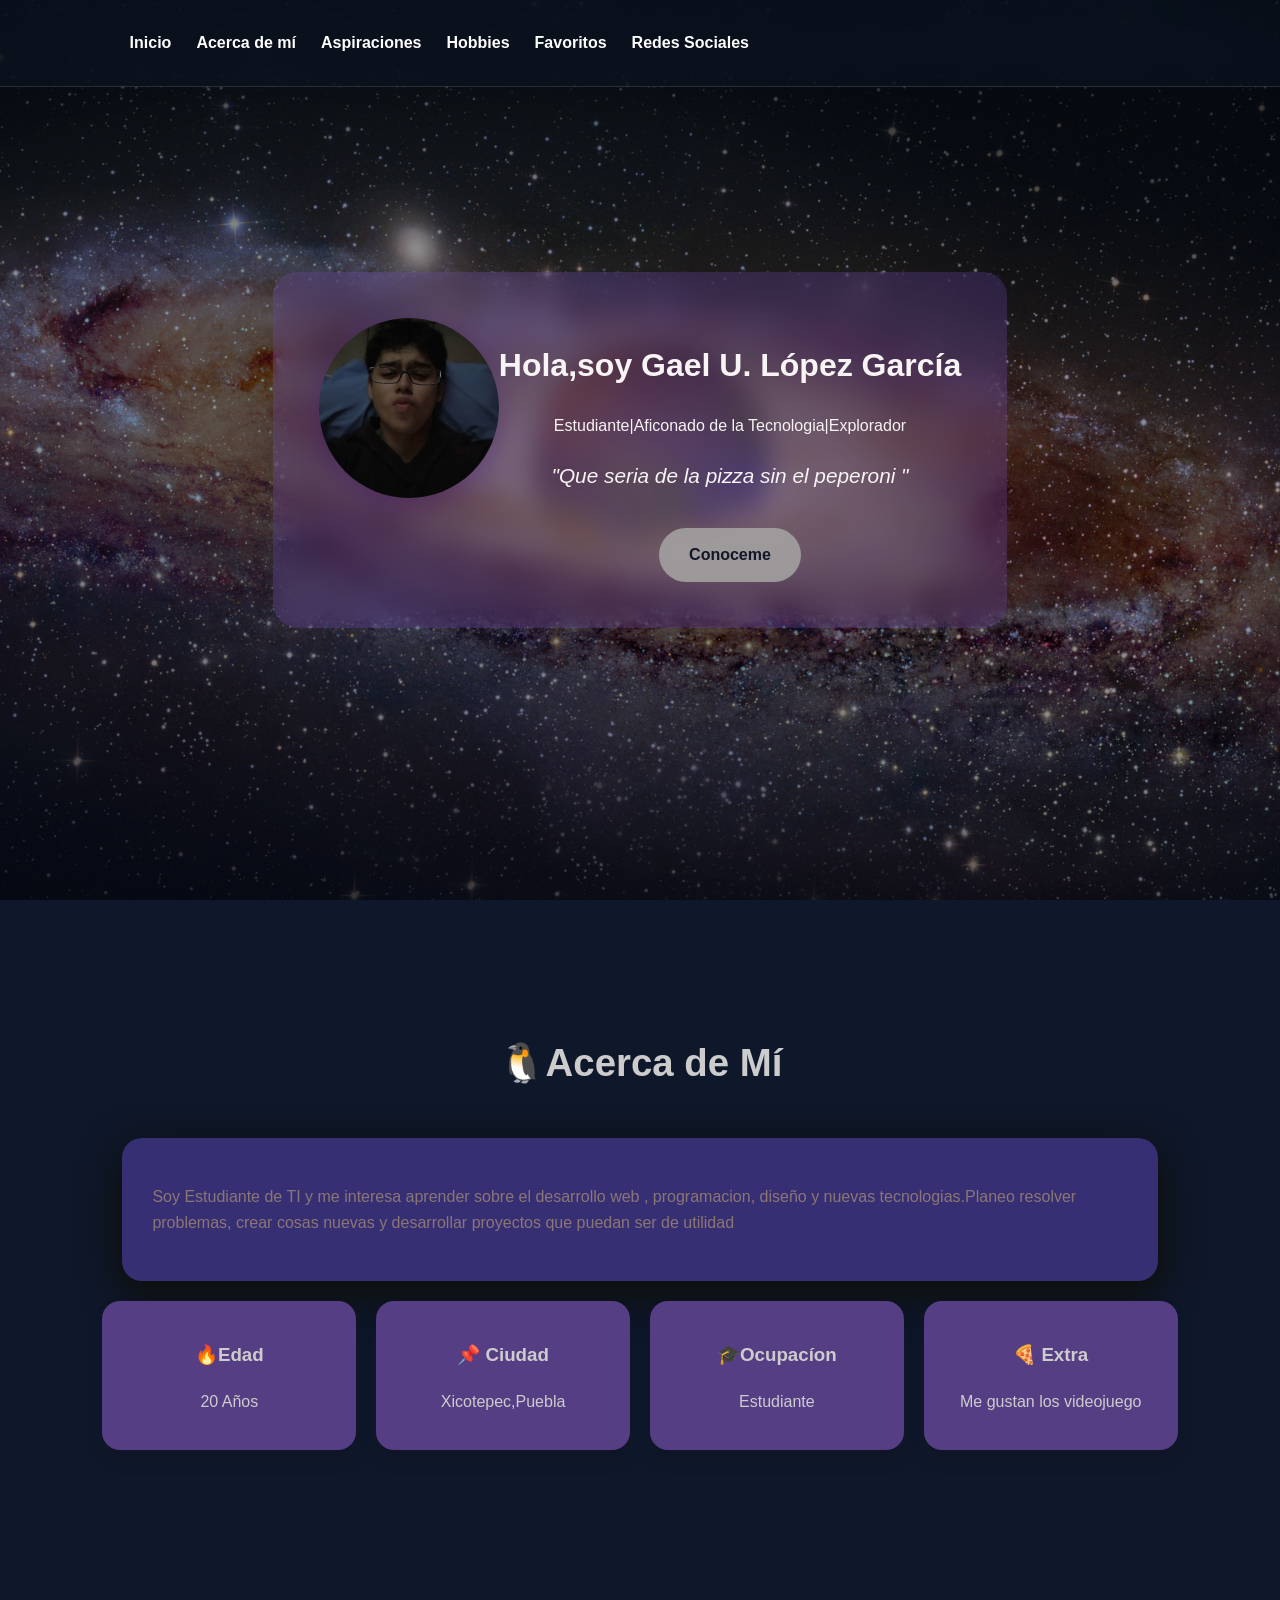
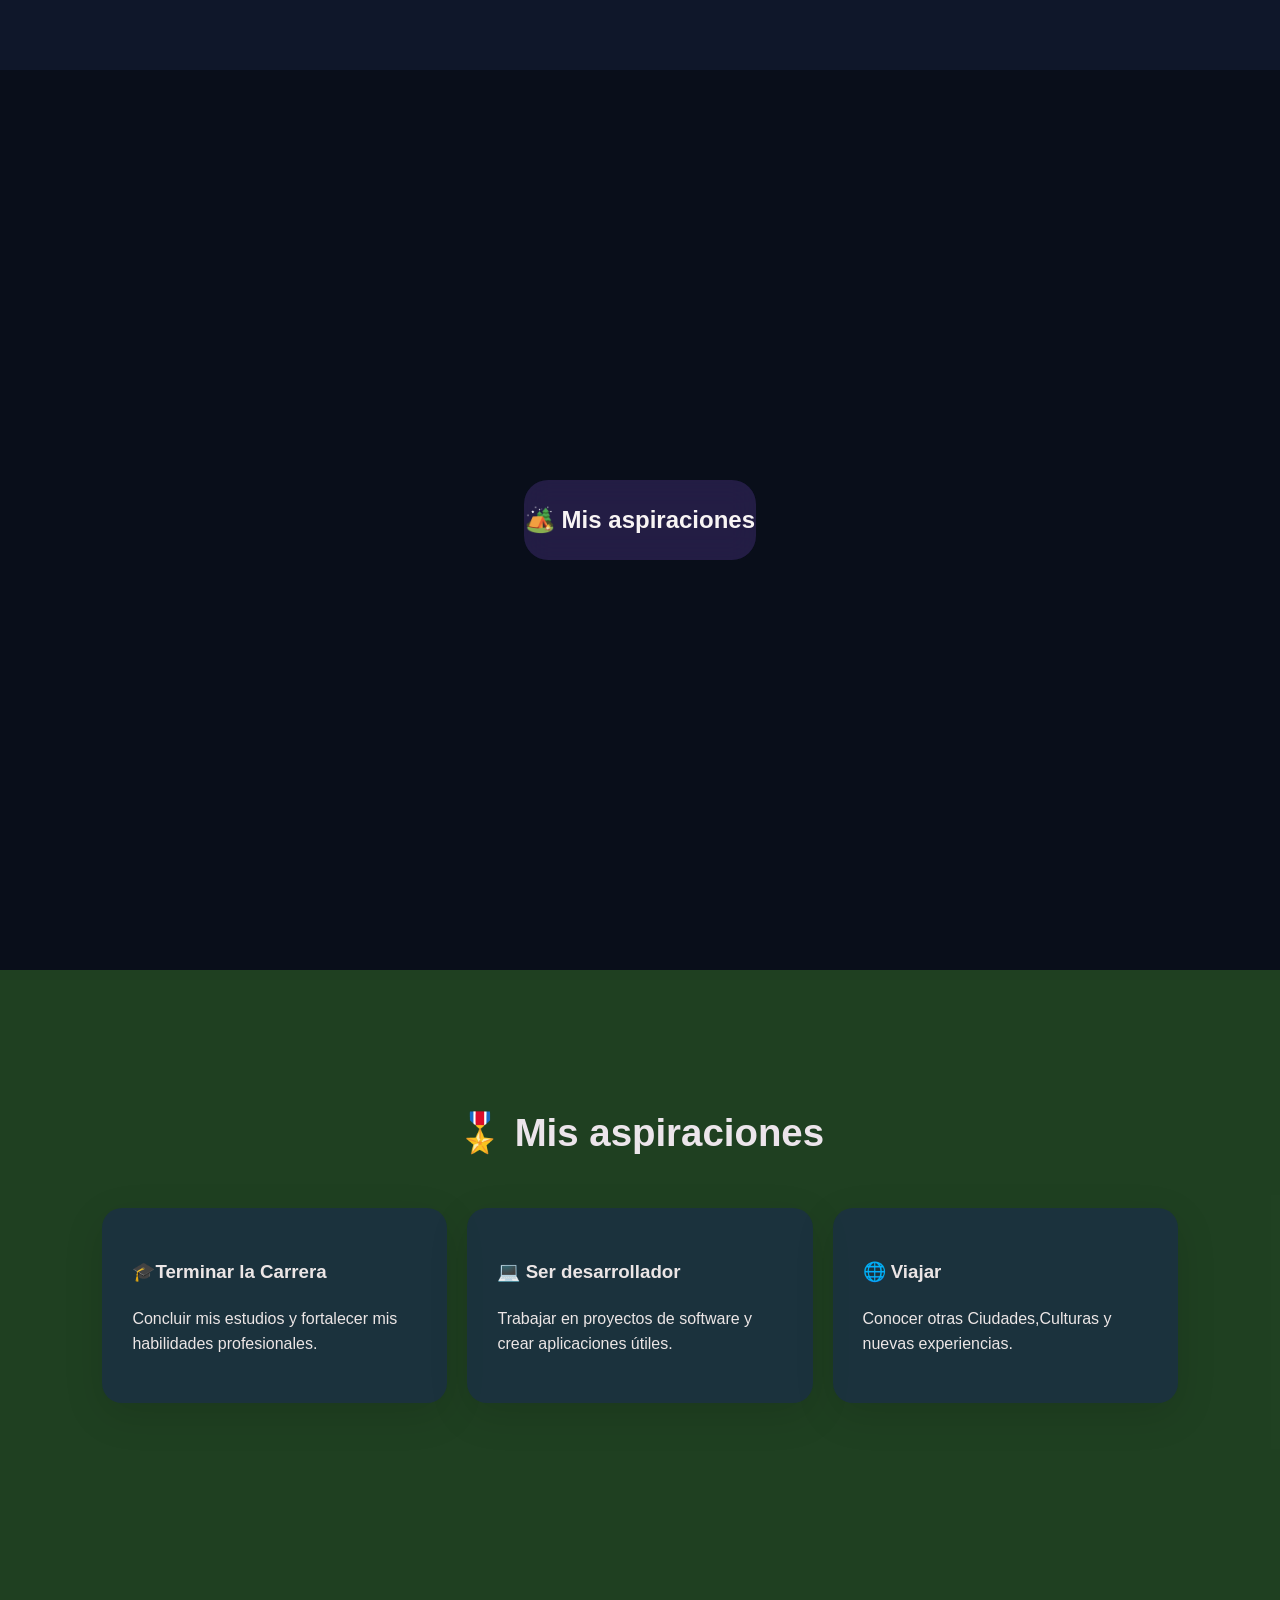
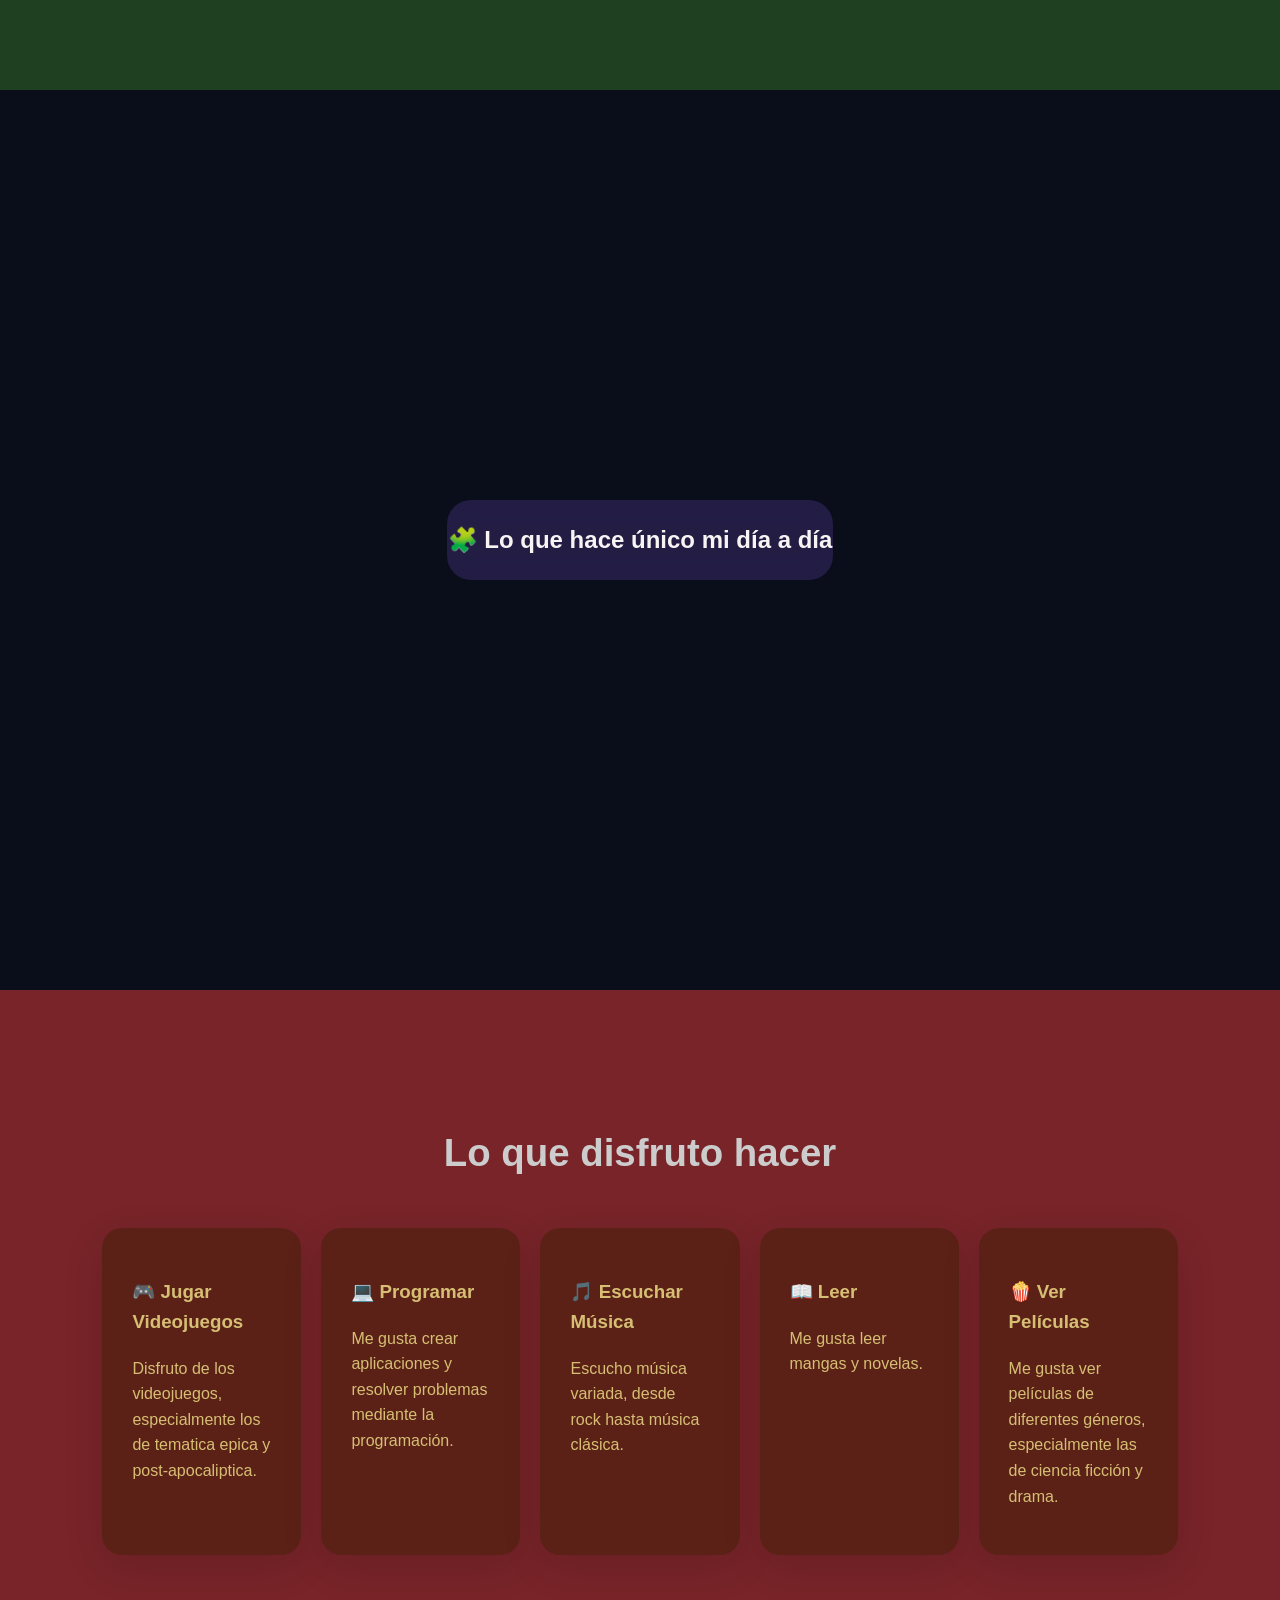
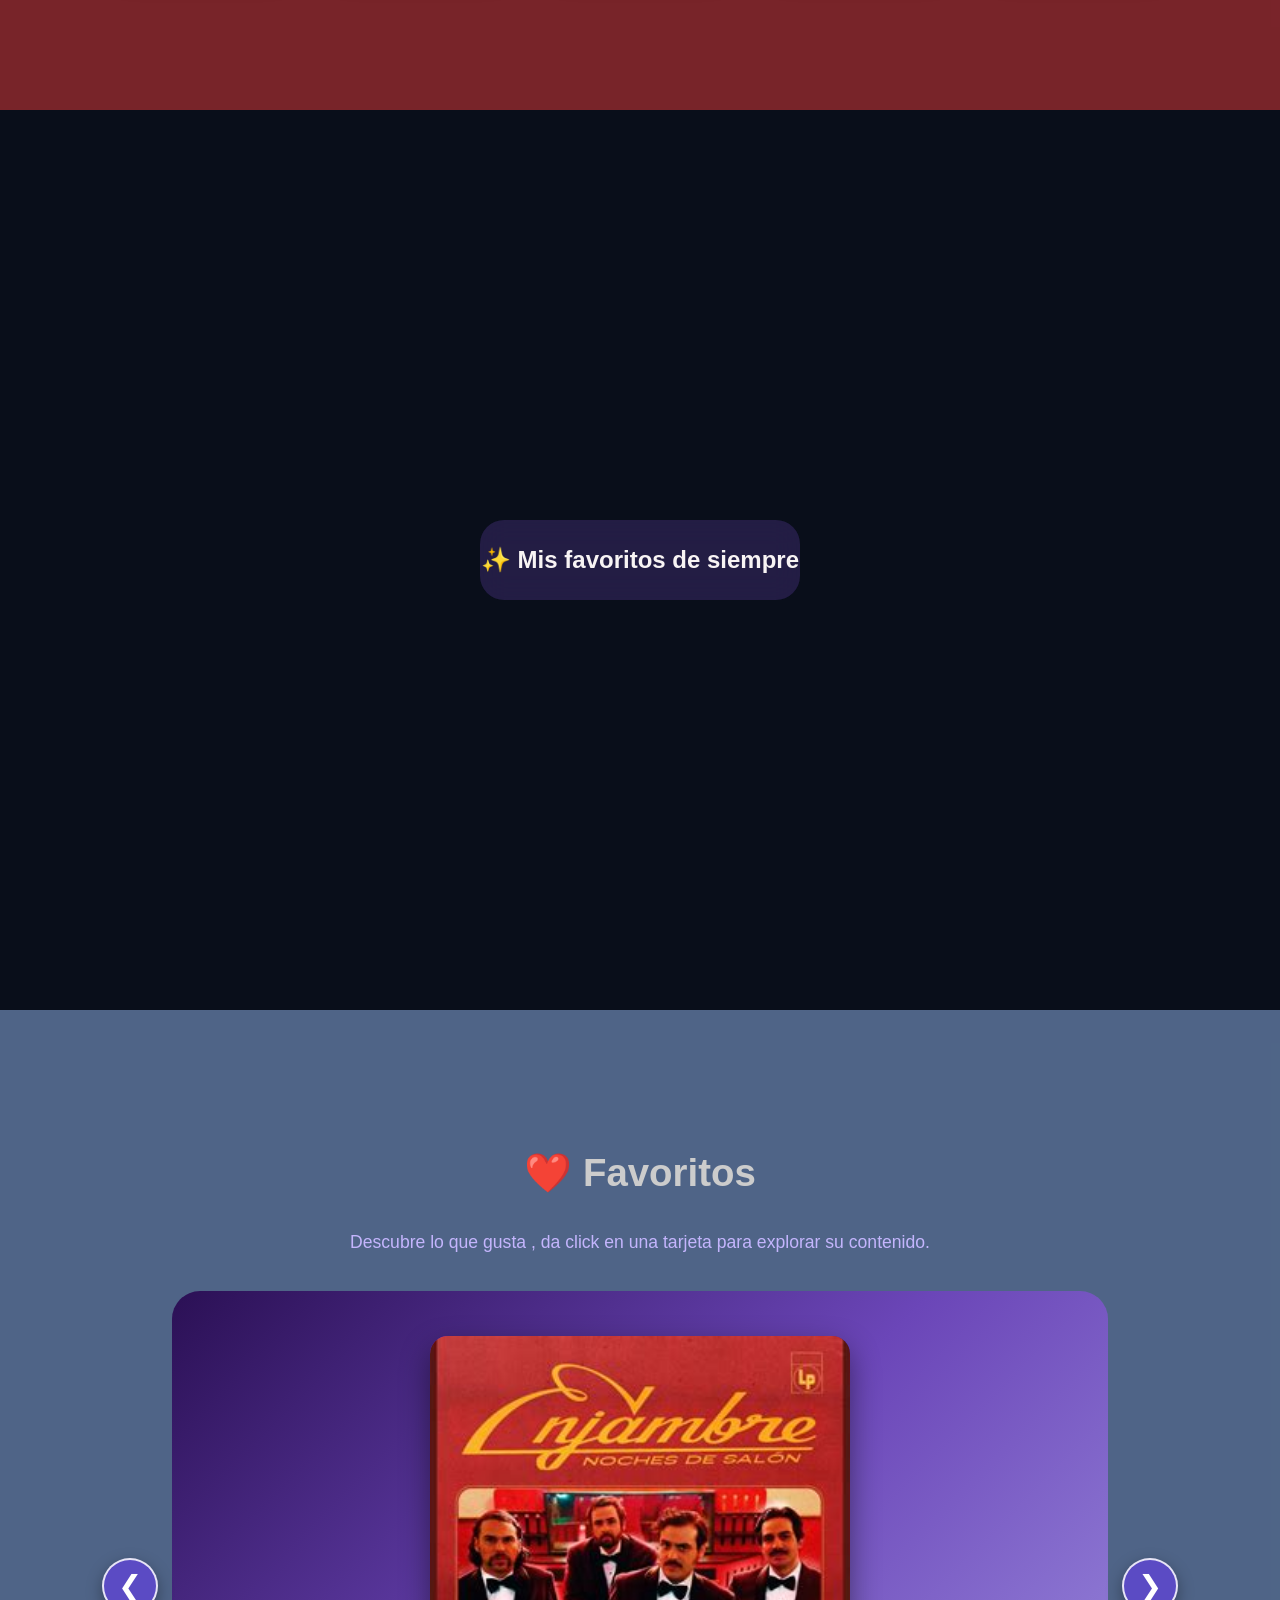
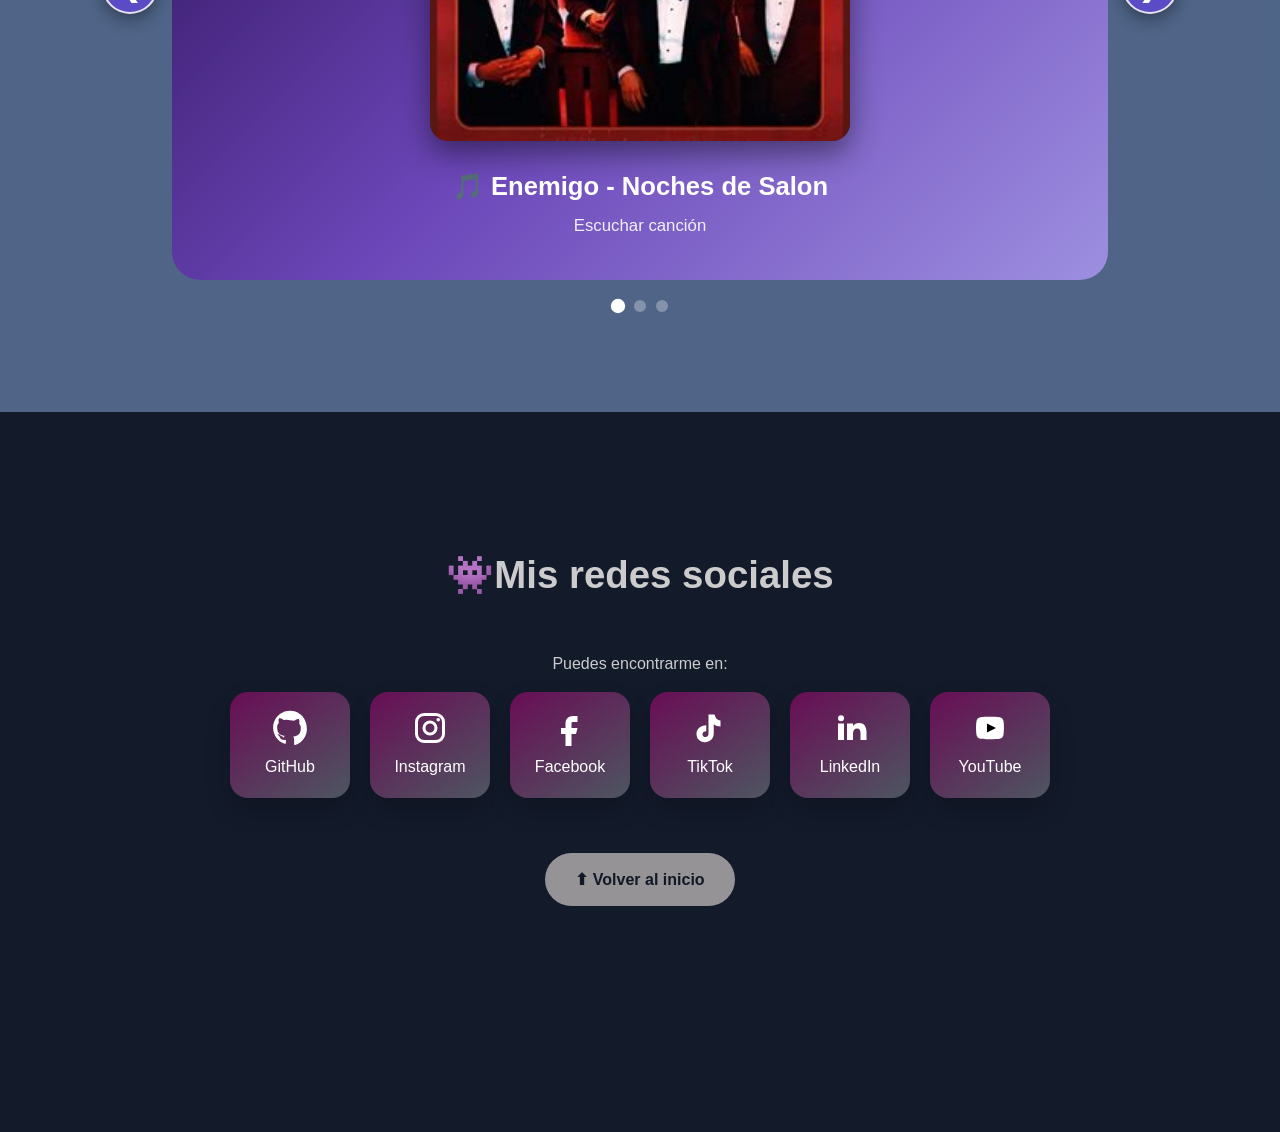
<file: index.html>
<!DOCTYPE html>
<html lang="es">
<head>
    <meta charset="UTF-8">
    <meta name="viewport" content="width=device-width, initial-scale=1.0">
    <!-- Incorrecto: <link rel="css" href="styles.css"> -->
    <link rel="stylesheet" href="Practica03/css/styles_2.css">
    <script src="Practica03/js/app_2.js"></script>

    <title>Gael Uriel López García @ T.S.U en Desarrollo de Software Multiplataforma </title>
    <link id="mi-favicon" rel="icon" href="Practica03/assets/manager.png" type="User.png">
    
</head>
<body>

    <!-- ================= -->
    <!--NAVEGACIÓN -->
    <!--================== -->

   <nav> <!-- Etiqueta de semantica -->
        <ul> <!-- Unordered List, Lista desordenada-->
            <li class="menu_option"> <a href="#inicio">Inicio </a></li>
            <li class="menu_option"> <a href="#yo">Acerca de mí </a></li>
            <li class="menu_option"> <a href="#aspiraciones">Aspiraciones </a></li>
            <li class="menu_option"> <a href="#hobbies">Hobbies</a></li>
            <li class="menu_option"> <a href="#favoritos">Favoritos </a></li>
            <li class="menu_option"> <a href="#redes">Redes Sociales </a></li>

        </ul>
    </nav>

    <!--================================================-->
    <!--HERO PARALLAX-->
    <!--==================================-->

    <header id="inicio"
        class="parallax parallax-1">
           <div class="glass hero-card">
             <img src="Practica03/assets/10.png"
             alt="Fotografía de perfil "
             class="profile-img">
             <div id="xx ">

             <h1>Hola,soy Gael U. López García 
             </h1>
             <p >Estudiante|Aficonado de la Tecnologia|Explorador</p>
             <blockquote>"Que seria de la pizza sin el peperoni "</blockquote>
             <a  href="#yo" class="boton" >Conoceme </a>
             </div>
           </div>

    </header>
    
    <!--ACERCA DE MI-->
    <section id="yo" class="seccion contenedor">
        <h2>🐧Acerca de Mí</h2>
        <div class="card">
            <p>Soy Estudiante de TI y me interesa aprender sobre el desarrollo web , programacion, diseño y nuevas tecnologias.Planeo resolver problemas, crear cosas nuevas y desarrollar proyectos que puedan ser de utilidad</p>
            <p></p>

        </div>
        
        
        <div class="datos">
            <article>
                <h3 >🔥Edad</h3>
                <p>20 Años</p>
            </article>
            <article>
                <h3>📌 Ciudad</h3>
                <p>Xicotepec,Puebla</p>
            </article>
            <article>
                <h3>🎓Ocupacíon</h3>
                <p>Estudiante</p>
            </article>
            <article>
                <h3>🍕 Extra</h3>
                <p>Me gustan los videojuego</p>
            </article>
        </div>

    </section>
     <!-- SEPARADOR PARALLAX -->
    <div class="parallax parallax-2">
        <div class="glass">
            <h2>🏕️ Mis aspiraciones</h2>
        </div>
    </div>

    
    <!--=================================-->
    <!--MIS ASPIRACIONES -->
    <!--=================================-->
    <section id="aspiraciones" class="seccion solido-2">
        <h2>🎖️ Mis aspiraciones</h2>
        <div class="tres">
            <article class="card-2">
                <h3>🎓Terminar la Carrera</h3>
                <p>Concluir mis estudios y fortalecer mis habilidades profesionales.</p>
            </article>
            <article class="card-2">
                <h3>💻 Ser desarrollador</h3>
                <p>Trabajar en proyectos de software y crear aplicaciones útiles.</p>
            </article>
            <article class="card-2">
                <h3>🌐 Viajar</h3>
                <p>Conocer otras Ciudades,Culturas y nuevas experiencias.</p>
            </article>

        </div>

    </section>
    <!-- SEPARADOR PARALLAX -->
    <div class="parallax parallax-3">
        <div class="glass">
            <h2>🧩 Lo que hace único mi día a día</h2>
        </div>
    </div>

    <!--======================-->
    <!-- HOBBIES -->
    <!--======================-->
    <section id="hobbies" class="seccion solido-3">
        <h2>Lo que disfruto hacer </h2>
        <div class="cinco">
            <article class="card-3">
                <h3>🎮 Jugar Videojuegos</h3>
                <p>Disfruto de los videojuegos, especialmente los de tematica epica y post-apocaliptica.</p>
            </article>
            <article class="card-3">
                <h3>💻 Programar</h3>
                <p>Me gusta crear aplicaciones y resolver problemas mediante la programación.</p>
            </article>
            <article class="card-3  ">
                <h3>🎵 Escuchar Música</h3>
                <p>Escucho música variada, desde rock hasta música clásica.</p>
            </article>
            <article class="card-3">
                <h3>📖 Leer</h3>
                <p>Me gusta leer mangas y novelas.</p>
            </article>
            <article class="card-3">
                <h3>🍿 Ver Películas</h3>
                <p>Me gusta ver películas de diferentes géneros, especialmente las de ciencia ficción y drama.</p>
            </article>
        </div>
    </section>
     <!-- SEPARADOR PARALLAX -->
    <div class="parallax parallax-4">
        <div class="glass">
            <h2>✨ Mis favoritos de siempre</h2>
        </div>
    </div>

    <!--=================================-->
    <!--Favoritos-->
    <!--=================================-->
    <section id="favoritos" class="seccion solido-4">
    <h2>❤️ Favoritos</h2>

    <p class="favoritos-intro">Descubre lo que gusta , da click en una tarjeta para explorar su contenido.</p>

    <!-- CARRUSEL: al pulsar una tarjeta se abre su modal -->
    <div class="carrusel-wrapper">
        <button class="carrusel-btn btn-prev" id="btn-prev" aria-label="Anterior">❮</button>

        <div class="carrusel-contenedor">
            <div class="carrusel-track" id="carrusel-track">

                <!-- Tarjeta 1: Canción -->
                <article class="carrusel-item tarjeta-fav btn-modal" data-modal="modal-cancion" role="button" tabindex="0">
                    <div class="miniatura mini-cancion" data-emoji="🎵">
                        <img src="Practica03/assets/cancion.jpg" alt="Miniatura de la canción" onerror="this.remove()">
                    </div>
                    <h3>🎵 Enemigo - Noches de Salon</h3>
                    <p>Escuchar canción</p>
                </article>

                <!-- Tarjeta 2: Película -->
                <article class="carrusel-item tarjeta-fav btn-modal" data-modal="modal-pelicula" role="button" tabindex="0">
                    <div class="miniatura mini-pelicula" data-emoji="🎬">
                        <img src="Practica03/assets/pelicula.jpg" alt="Miniatura de la película" onerror="this.remove()">
                    </div>
                    <h3>🎬 John Wick</h3>
                    <p>Ver película</p>
                </article>

                <!-- Tarjeta 3: Libro -->
                <article class="carrusel-item tarjeta-fav btn-modal" data-modal="modal-libro" role="button" tabindex="0">
                    <div class="miniatura mini-libro" data-emoji="📚">
                        <img src="Practica03/assets/libro.jpg" alt="Portada del libro" onerror="this.remove()">
                    </div>
                    <h3>📚 El coronel no tiene quien le escriba</h3>
                    <p>Leer capítulo PDF</p>
                </article>

            </div>
        </div>

        <button class="carrusel-btn btn-next" id="btn-next" aria-label="Siguiente">❯</button>
    </div>

    <div class="carrusel-puntos" id="carrusel-puntos"></div>

    <!-- ===== MODALES INDIVIDUALES ===== -->

    <!-- Modal 1: Canción (AUDIO) -->
    <div class="modal" id="modal-cancion" role="dialog" aria-modal="true" aria-hidden="true">
        <div class="modal-contenido">
            <button class="modal-cerrar">✕ Cerrar</button>
            <h3>🎵 Enemigo - Noches de Salon</h3>
            <audio controls preload="metadata">
                <source src="Practica03/assets/cancion.mp3" type="audio/mpeg">
                Tu navegador no soporta la etiqueta audio.
            </audio>
        </div>
    </div>

    <!-- Modal 2: Película (VIDEO) -->
    <div class="modal" id="modal-pelicula" role="dialog" aria-modal="true" aria-hidden="true">
        <div class="modal-contenido">
            <button class="modal-cerrar">✕ Cerrar</button>
            <h3>🎬 John Wick</h3>
            <video controls preload="metadata" playsinline>
                <source src="Practica03/assets/pelicula.mp4" type="video/mp4">
                Tu navegador no soporta la etiqueta video.
            </video>
        </div>
    </div>

    <!-- Modal 3: Libro (PDF) -->
    <div class="modal" id="modal-libro" role="dialog" aria-modal="true" aria-hidden="true">
        <div class="modal-contenido ancho">
            <button class="modal-cerrar">✕ Cerrar lectura</button>
            <h3>📚 El coronel no tiene quien le escriba</h3>
            <embed type="application/pdf" data-src="Practica03/assets/Gabriel García Márquez - EL Coronel No Tiene Quien Le Escriba (1961).pdf">
        </div>
    </div>
</section>
    <!-- ============================= -->
    <!-- REDES SOCIALES -->
    <!-- ============================= -->

    <section id="redes"  class="seccion solido-5"
             >

        <h2>👾Mis redes sociales</h2>
        <p align="center"> Puedes encontrarme en:</p>

        <div class="redes-sociales">
            <a href="https://github.com/galeExpt" target="_blank" aria-label="GitHub">
                <svg viewBox="0 0 24 24"><path fill="currentColor" d="M12 .5C5.73.5.75 5.48.75 11.75c0 5.01 3.24 9.26 7.73 10.76.56.1.77-.24.77-.54 0-.27-.01-1.16-.02-2.1-3.15.68-3.81-1.34-3.81-1.34-.51-1.3-1.25-1.65-1.25-1.65-1.02-.7.08-.68.08-.68 1.13.08 1.73 1.16 1.73 1.16 1 .1 1.54.76 1.91 1.33.1-.72.39-1.21.71-1.49-2.52-.29-5.17-1.26-5.17-5.6 0-1.24.44-2.25 1.16-3.04-.12-.29-.5-1.46.11-3 0 0 .95-.3 3.11 1.16A10.8 10.8 0 0112 6.84c.96 0 1.93.13 2.83.38 2.16-1.46 3.11-1.16 3.11-1.16.61 1.54.23 2.71.11 3 .72.79 1.16 1.8 1.16 3.04 0 4.35-2.66 5.31-5.19 5.59.4.34.75 1.02.75 2.06 0 1.49-.01 2.69-.01 3.06 0 .3.2.65.78.54 4.48-1.5 7.72-5.75 7.72-10.76C23.25 5.48 18.27.5 12 .5z"/></svg>
                <span>GitHub</span>
            </a>

            <a href="https://www.instagram.com/" target="_blank" aria-label="Instagram">
                <svg viewBox="0 0 24 24"><rect x="3" y="3" width="18" height="18" rx="5" fill="none" stroke="currentColor" stroke-width="2"/><circle cx="12" cy="12" r="4" fill="none" stroke="currentColor" stroke-width="2"/><circle cx="17.5" cy="6.5" r="1.2" fill="currentColor"/></svg>
                <span>Instagram</span>
            </a>

            <a href="https://www.facebook.com/" target="_blank" aria-label="Facebook">
                <svg viewBox="0 0 24 24"><path fill="currentColor" d="M14 8h3V4h-3c-3 0-5 2-5 5v3H6v4h3v8h4v-8h3l1-4h-4V9c0-.7.3-1 1-1z"/></svg>
                <span>Facebook</span>
            </a>

            <a href="https://www.tiktok.com/" target="_blank" aria-label="TikTok">
                <svg viewBox="0 0 24 24"><path fill="currentColor" d="M15 3c.5 2.3 1.8 3.8 4 4v4c-1.7 0-3.2-.5-4.5-1.5v6c0 3.6-2.6 6-6 6-3.2 0-5.5-2.4-5.5-5.5 0-3.4 2.7-5.8 6.5-5.8v4c-1.5 0-2.5.7-2.5 1.9 0 1.1.8 1.9 1.9 1.9 1.3 0 2.1-.9 2.1-2.4V3z"/></svg>
                <span>TikTok</span>
            </a>

            <a href="https://www.linkedin.com/" target="_blank" aria-label="LinkedIn">
                <svg viewBox="0 0 24 24"><rect x="4" y="9" width="4" height="11" fill="currentColor"/><circle cx="6" cy="5.5" r="2" fill="currentColor"/><path fill="currentColor" d="M10 9h4v1.6c1-1.3 2.2-2 4-2 3.2 0 5 2.1 5 6.2V20h-4v-4.6c0-2-.7-3.1-2.2-3.1-1.8 0-2.8 1.3-2.8 3.4V20h-4z"/></svg>
                <span>LinkedIn</span>
            </a>

           <a href="https://www.youtube.com/" target="_blank" aria-label="YouTube">
                <svg viewBox="0 0 24 24">
                <path fill="white" d="M21 7.5c-.2-1.4-1.2-2.5-2.6-2.7C16.4 4.5 12 4.5 12 4.5s-4.4 0-6.4.3C4.2 5 3.2 6.1 3 7.5 2.7 9 2.7 12 2.7 12s0 3 .3 4.5c.2 1.4 1.2 2.5 2.6 2.7 2 .3 6.4.3 6.4.3s4.4 0 6.4-.3c1.4-.2 2.4-1.3 2.6-2.7.3-1.5.3-4.5.3-4.5s0-3-.3-4.5z"/>  
                <polygon points="10,9 16,12 10,15" fill="black"/> </svg>
                <span>YouTube</span>
            </a>
        </div>
        <div class="volver-inicio">
            <a href="#inicio" class="boton">⬆ Volver al inicio</a>
        </div>

    </section>
    

    
</body>
</html>
</file>
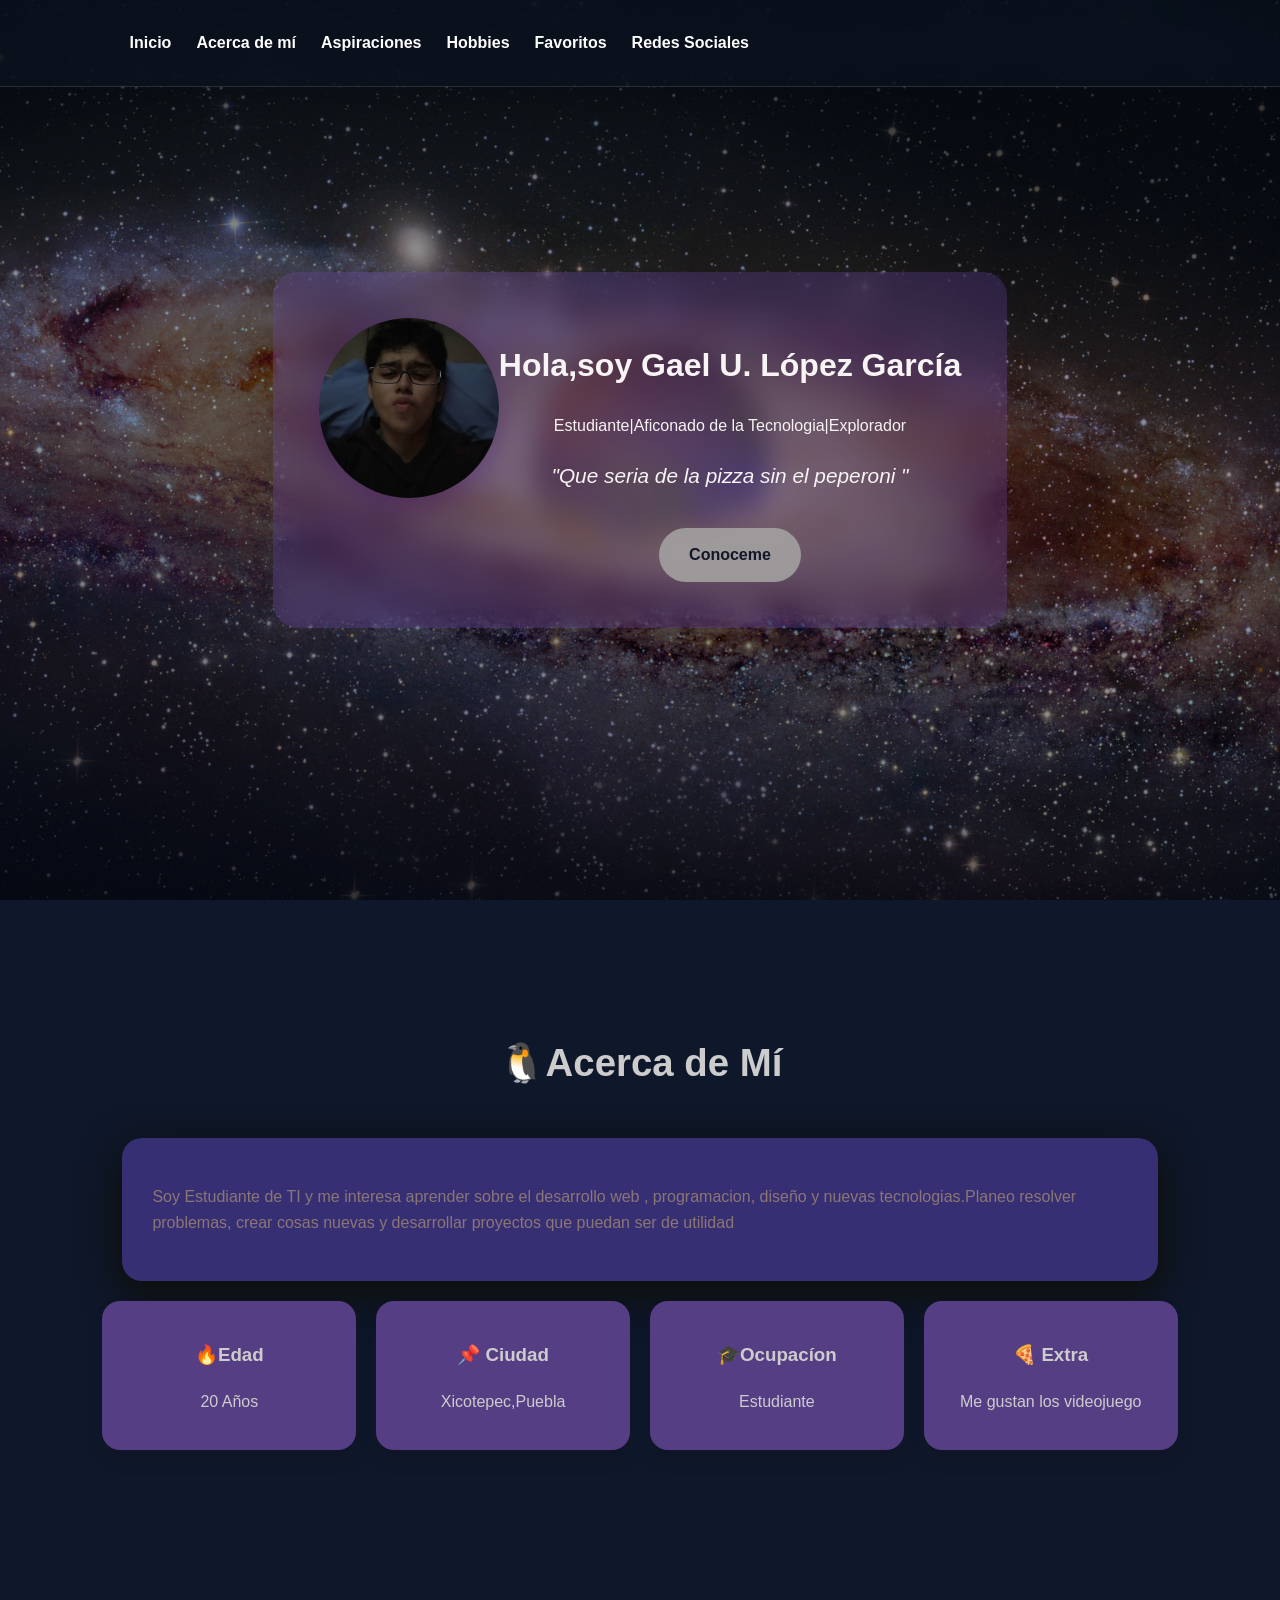
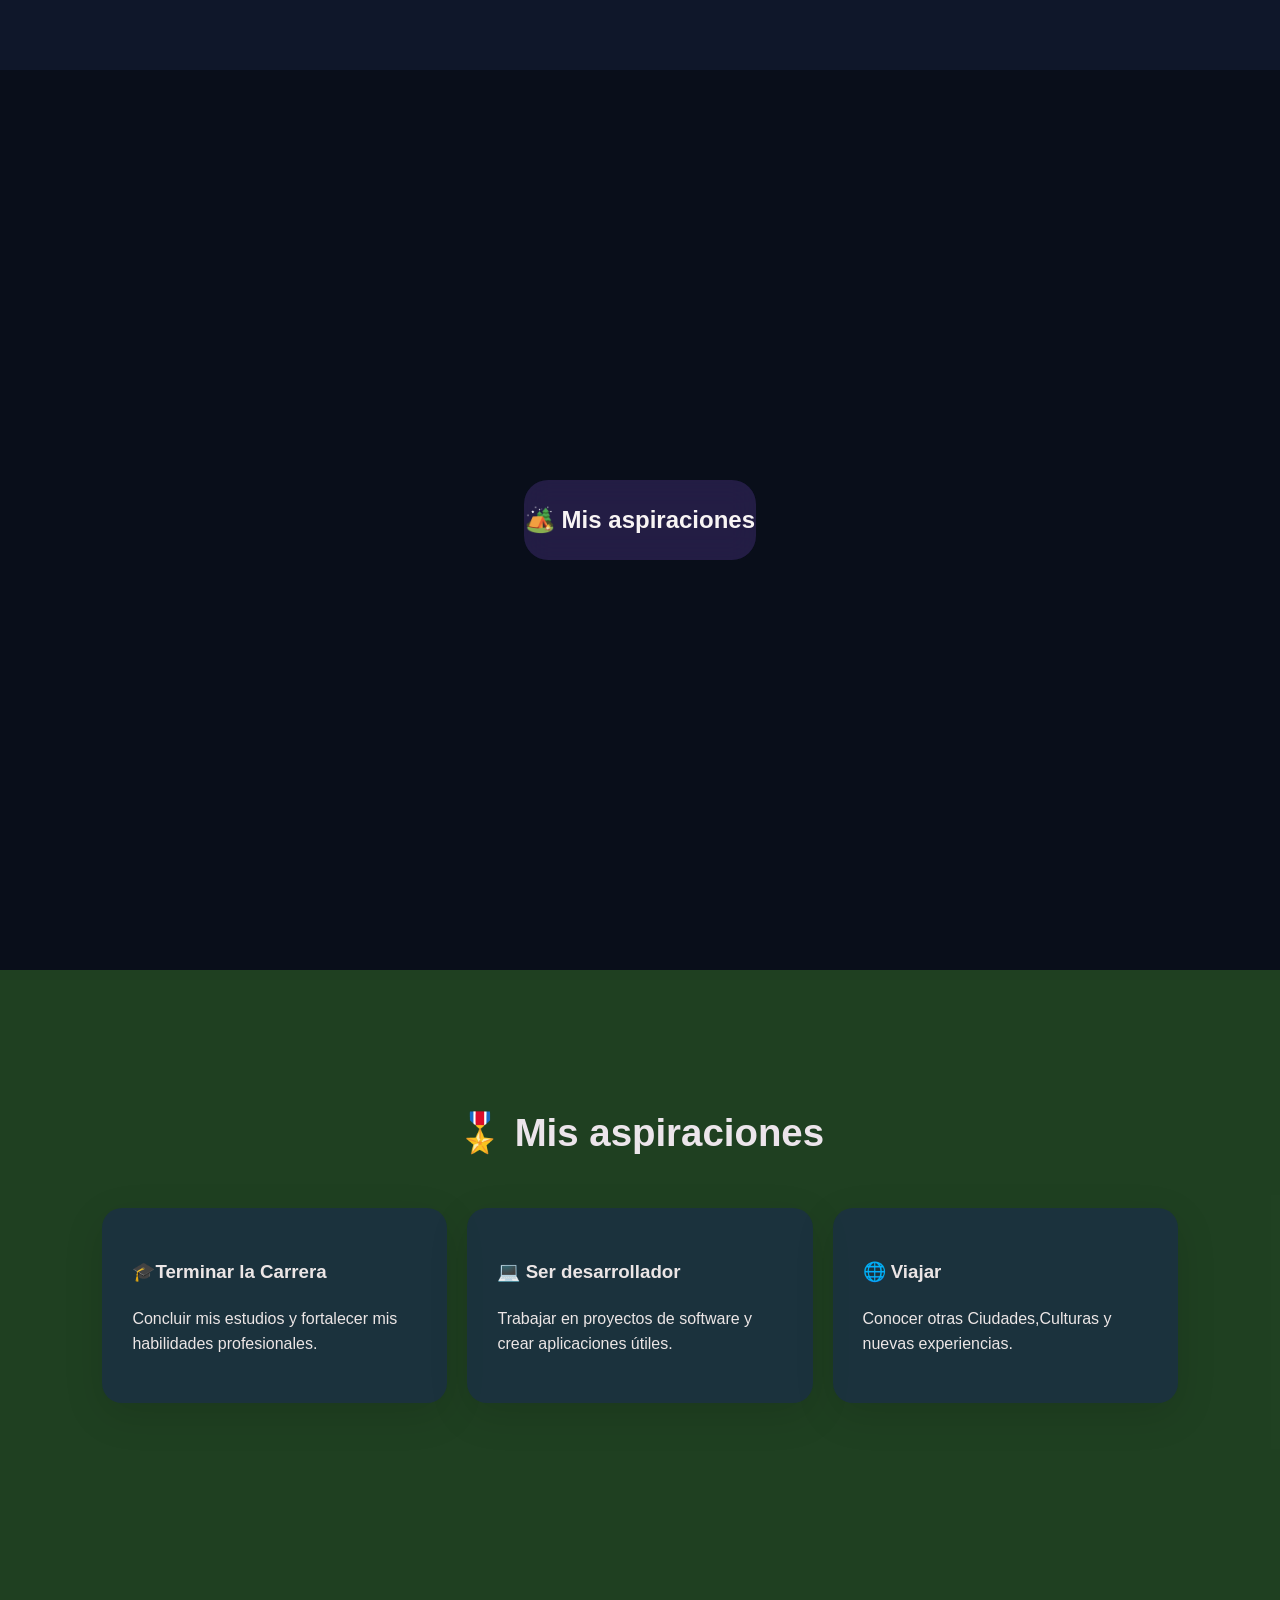
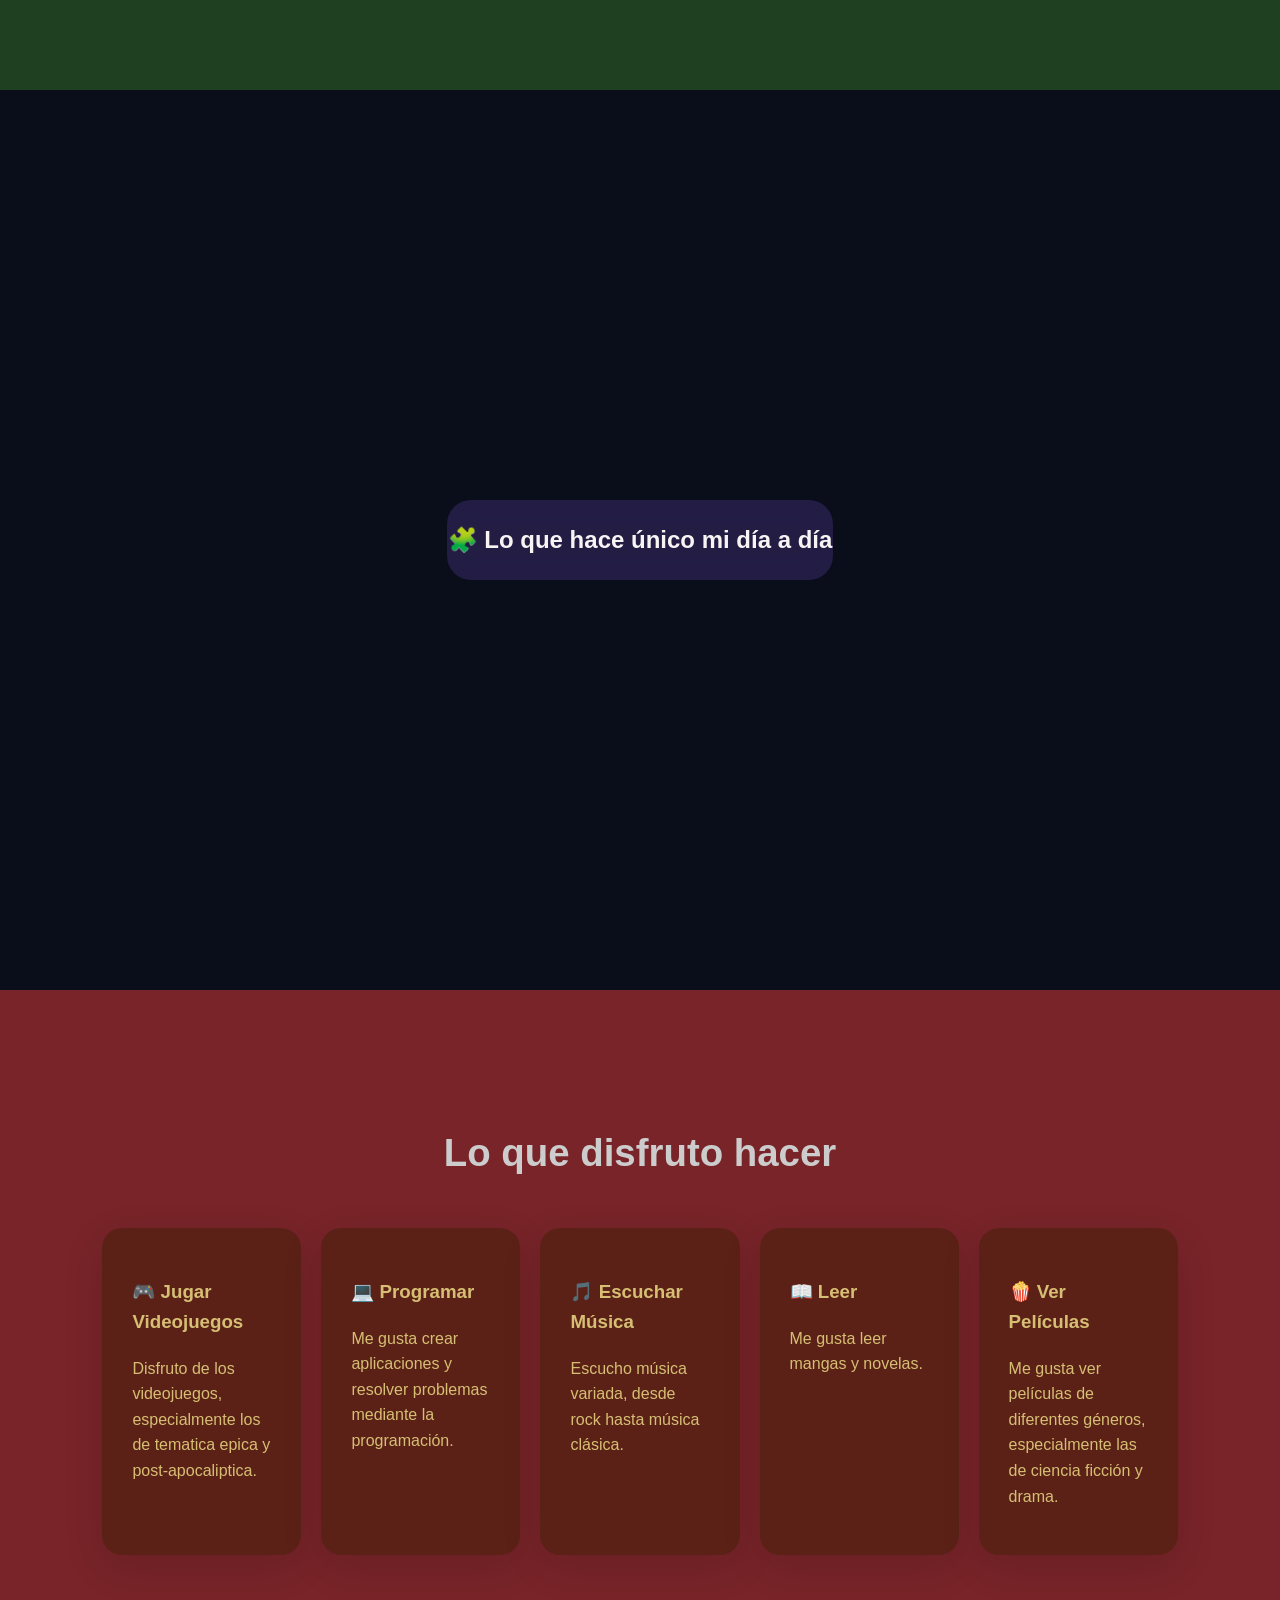
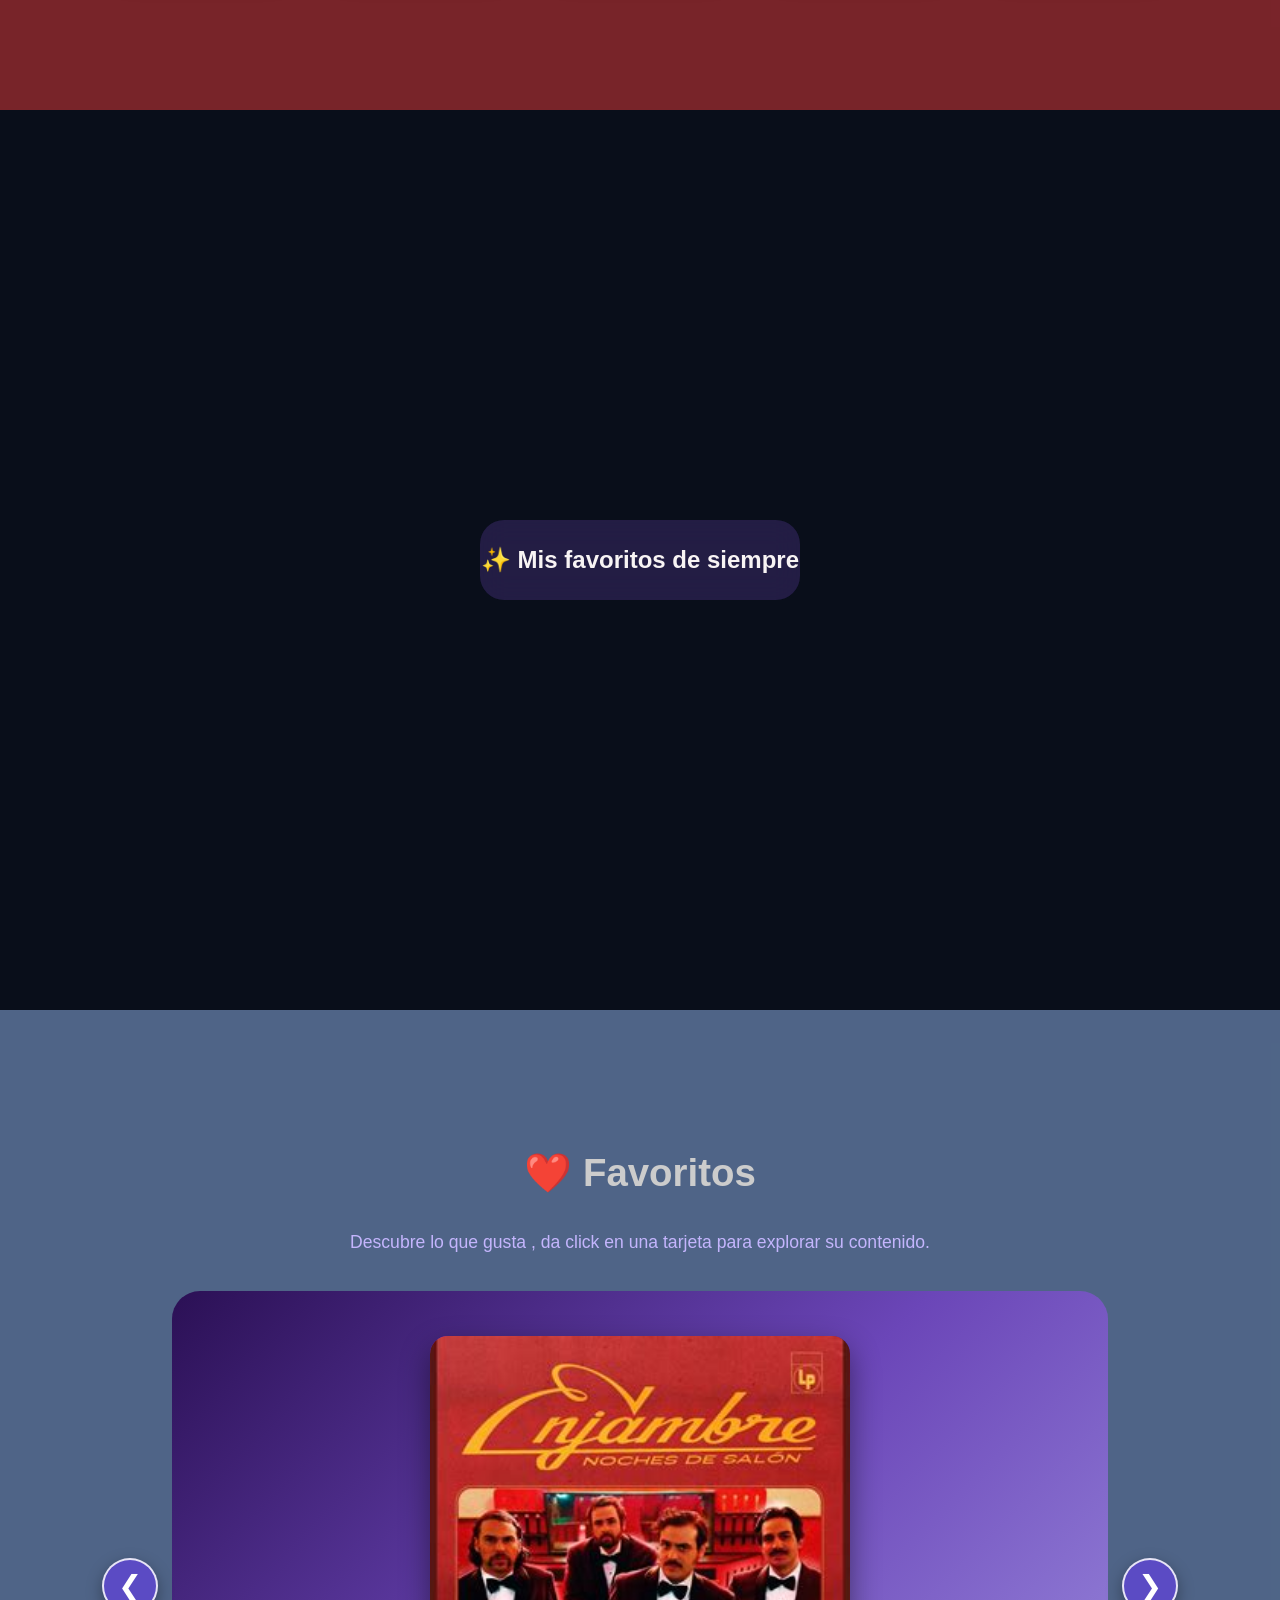
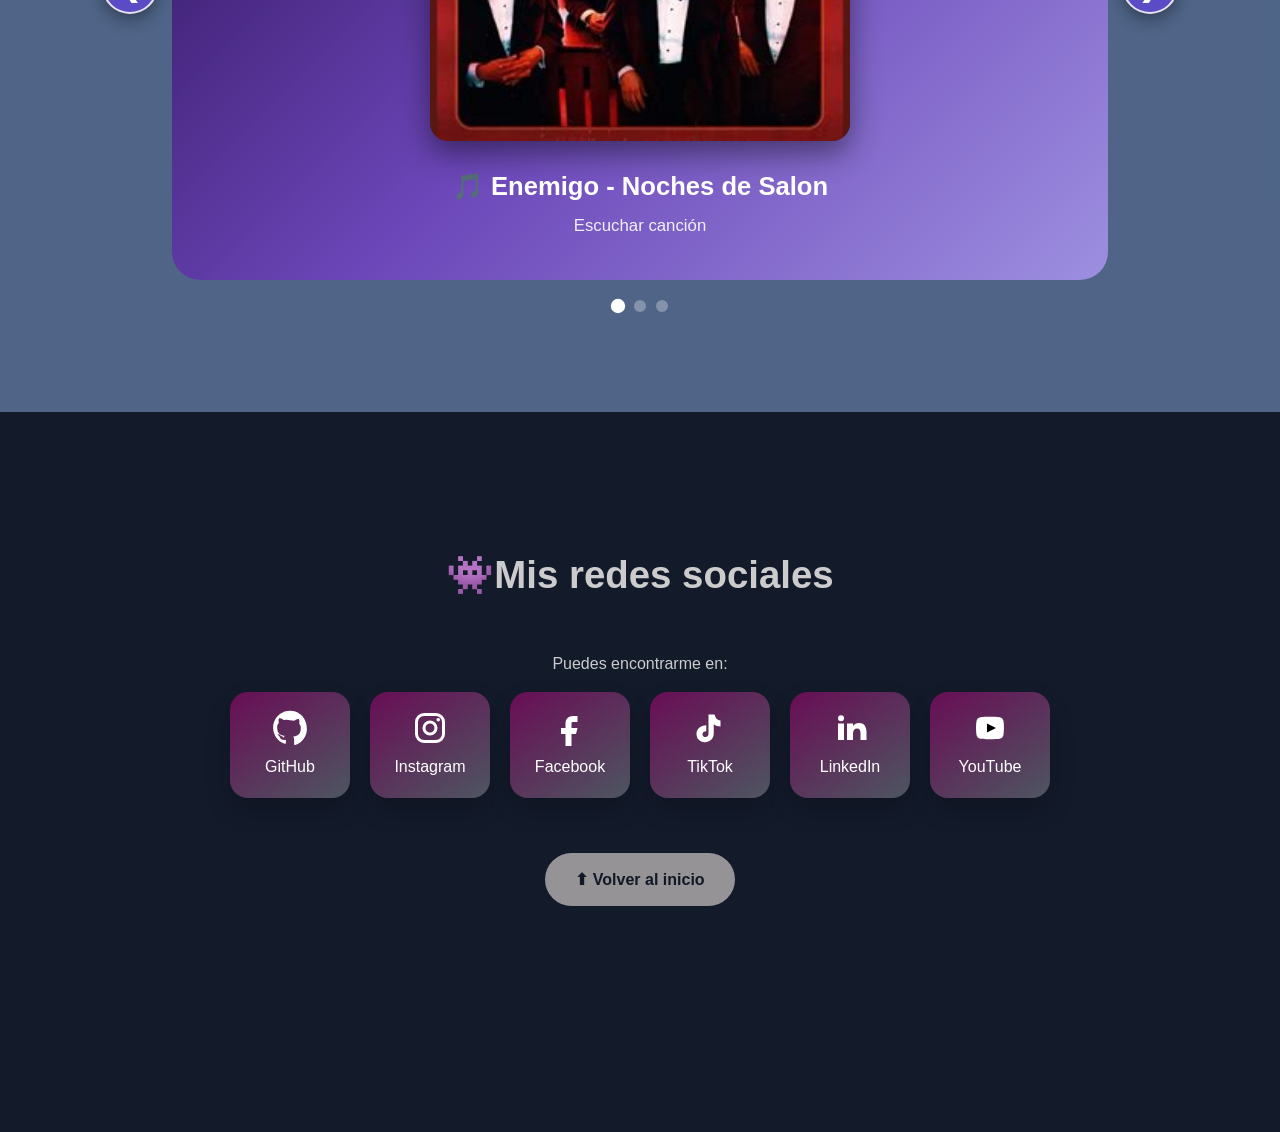
<file: MiPerfil_2.html>
<!DOCTYPE html>
<html lang="es">
<head>
    <meta charset="UTF-8">
    <meta name="viewport" content="width=device-width, initial-scale=1.0">
    <!-- Incorrecto: <link rel="css" href="styles.css"> -->
    <link rel="stylesheet" href="Practica03/css/styles_2.css">
    <script src="js/app_2.js"></script>

    <title>Gael Uriel López García @ T.S.U en Desarrollo de Software Multiplataforma </title>
    <link id="mi-favicon" rel="icon" href="assets/manager.png" type="User.png">
    
</head>
<body>

    <!-- ================= -->
    <!--NAVEGACIÓN -->
    <!--================== -->

   <nav> <!-- Etiqueta de semantica -->
        <ul> <!-- Unordered List, Lista desordenada-->
            <li class="menu_option"> <a href="#inicio">Inicio </a></li>
            <li class="menu_option"> <a href="#yo">Acerca de mí </a></li>
            <li class="menu_option"> <a href="#aspiraciones">Aspiraciones </a></li>
            <li class="menu_option"> <a href="#hobbies">Hobbies</a></li>
            <li class="menu_option"> <a href="#favoritos">Favoritos </a></li>
            <li class="menu_option"> <a href="#redes">Redes Sociales </a></li>

        </ul>
    </nav>

    <!--================================================-->
    <!--HERO PARALLAX-->
    <!--==================================-->

    <header id="inicio"
        class="parallax parallax-1">
           <div class="glass hero-card">
             <img src="Practica03/assets/10.png"
             alt="Fotografía de perfil "
             class="profile-img">
             <div id="xx ">

             <h1>Hola,soy Gael U. López García 
             </h1>
             <p >Estudiante|Aficonado de la Tecnologia|Explorador</p>
             <blockquote>"Que seria de la pizza sin el peperoni "</blockquote>
             <a  href="#yo" class="boton" >Conoceme </a>
             </div>
           </div>

    </header>
    
    <!--ACERCA DE MI-->
    <section id="yo" class="seccion contenedor">
        <h2>🐧Acerca de Mí</h2>
        <div class="card">
            <p>Soy Estudiante de TI y me interesa aprender sobre el desarrollo web , programacion, diseño y nuevas tecnologias.Planeo resolver problemas, crear cosas nuevas y desarrollar proyectos que puedan ser de utilidad</p>
            <p></p>

        </div>
        
        
        <div class="datos">
            <article>
                <h3 >🔥Edad</h3>
                <p>20 Años</p>
            </article>
            <article>
                <h3>📌 Ciudad</h3>
                <p>Xicotepec,Puebla</p>
            </article>
            <article>
                <h3>🎓Ocupacíon</h3>
                <p>Estudiante</p>
            </article>
            <article>
                <h3>🍕 Extra</h3>
                <p>Me gustan los videojuego</p>
            </article>
        </div>

    </section>
     <!-- SEPARADOR PARALLAX -->
    <div class="parallax parallax-2">
        <div class="glass">
            <h2>🏕️ Mis aspiraciones</h2>
        </div>
    </div>

    
    <!--=================================-->
    <!--MIS ASPIRACIONES -->
    <!--=================================-->
    <section id="aspiraciones" class="seccion solido-2">
        <h2>🎖️ Mis aspiraciones</h2>
        <div class="tres">
            <article class="card-2">
                <h3>🎓Terminar la Carrera</h3>
                <p>Concluir mis estudios y fortalecer mis habilidades profesionales.</p>
            </article>
            <article class="card-2">
                <h3>💻 Ser desarrollador</h3>
                <p>Trabajar en proyectos de software y crear aplicaciones útiles.</p>
            </article>
            <article class="card-2">
                <h3>🌐 Viajar</h3>
                <p>Conocer otras Ciudades,Culturas y nuevas experiencias.</p>
            </article>

        </div>

    </section>
    <!-- SEPARADOR PARALLAX -->
    <div class="parallax parallax-3">
        <div class="glass">
            <h2>🧩 Lo que hace único mi día a día</h2>
        </div>
    </div>

    <!--======================-->
    <!-- HOBBIES -->
    <!--======================-->
    <section id="hobbies" class="seccion solido-3">
        <h2>Lo que disfruto hacer </h2>
        <div class="cinco">
            <article class="card-3">
                <h3>🎮 Jugar Videojuegos</h3>
                <p>Disfruto de los videojuegos, especialmente los de tematica epica y post-apocaliptica.</p>
            </article>
            <article class="card-3">
                <h3>💻 Programar</h3>
                <p>Me gusta crear aplicaciones y resolver problemas mediante la programación.</p>
            </article>
            <article class="card-3  ">
                <h3>🎵 Escuchar Música</h3>
                <p>Escucho música variada, desde rock hasta música clásica.</p>
            </article>
            <article class="card-3">
                <h3>📖 Leer</h3>
                <p>Me gusta leer mangas y novelas.</p>
            </article>
            <article class="card-3">
                <h3>🍿 Ver Películas</h3>
                <p>Me gusta ver películas de diferentes géneros, especialmente las de ciencia ficción y drama.</p>
            </article>
        </div>
    </section>
     <!-- SEPARADOR PARALLAX -->
    <div class="parallax parallax-4">
        <div class="glass">
            <h2>✨ Mis favoritos de siempre</h2>
        </div>
    </div>

    <!--=================================-->
    <!--Favoritos-->
    <!--=================================-->
    <section id="favoritos" class="seccion solido-4">
    <h2>❤️ Favoritos</h2>

    <p class="favoritos-intro">Descubre lo que gusta , da click en una tarjeta para explorar su contenido.</p>

    <!-- CARRUSEL: al pulsar una tarjeta se abre su modal -->
    <div class="carrusel-wrapper">
        <button class="carrusel-btn btn-prev" id="btn-prev" aria-label="Anterior">❮</button>

        <div class="carrusel-contenedor">
            <div class="carrusel-track" id="carrusel-track">

                <!-- Tarjeta 1: Canción -->
                <article class="carrusel-item tarjeta-fav btn-modal" data-modal="modal-cancion" role="button" tabindex="0">
                    <div class="miniatura mini-cancion" data-emoji="🎵">
                        <img src="Practica03/assets/cancion.jpg" alt="Miniatura de la canción" onerror="this.remove()">
                    </div>
                    <h3>🎵 Enemigo - Noches de Salon</h3>
                    <p>Escuchar canción</p>
                </article>

                <!-- Tarjeta 2: Película -->
                <article class="carrusel-item tarjeta-fav btn-modal" data-modal="modal-pelicula" role="button" tabindex="0">
                    <div class="miniatura mini-pelicula" data-emoji="🎬">
                        <img src="Practica03/assets/pelicula.jpg" alt="Miniatura de la película" onerror="this.remove()">
                    </div>
                    <h3>🎬 John Wick</h3>
                    <p>Ver película</p>
                </article>

                <!-- Tarjeta 3: Libro -->
                <article class="carrusel-item tarjeta-fav btn-modal" data-modal="modal-libro" role="button" tabindex="0">
                    <div class="miniatura mini-libro" data-emoji="📚">
                        <img src="Practica03/assets/libro.jpg" alt="Portada del libro" onerror="this.remove()">
                    </div>
                    <h3>📚 El coronel no tiene quien le escriba</h3>
                    <p>Leer capítulo PDF</p>
                </article>

            </div>
        </div>

        <button class="carrusel-btn btn-next" id="btn-next" aria-label="Siguiente">❯</button>
    </div>

    <div class="carrusel-puntos" id="carrusel-puntos"></div>

    <!-- ===== MODALES INDIVIDUALES ===== -->

    <!-- Modal 1: Canción (AUDIO) -->
    <div class="modal" id="modal-cancion" role="dialog" aria-modal="true" aria-hidden="true">
        <div class="modal-contenido">
            <button class="modal-cerrar">✕ Cerrar</button>
            <h3>🎵 Enemigo - Noches de Salon</h3>
            <audio controls preload="metadata">
                <source src="Practica03/assets/cancion.mp3" type="audio/mpeg">
                Tu navegador no soporta la etiqueta audio.
            </audio>
        </div>
    </div>

    <!-- Modal 2: Película (VIDEO) -->
    <div class="modal" id="modal-pelicula" role="dialog" aria-modal="true" aria-hidden="true">
        <div class="modal-contenido">
            <button class="modal-cerrar">✕ Cerrar</button>
            <h3>🎬 John Wick</h3>
            <video controls preload="metadata" playsinline>
                <source src="Practica03/assets/pelicula.mp4" type="video/mp4">
                Tu navegador no soporta la etiqueta video.
            </video>
        </div>
    </div>

    <!-- Modal 3: Libro (PDF) -->
    <div class="modal" id="modal-libro" role="dialog" aria-modal="true" aria-hidden="true">
        <div class="modal-contenido ancho">
            <button class="modal-cerrar">✕ Cerrar lectura</button>
            <h3>📚 El coronel no tiene quien le escriba</h3>
            <embed type="application/pdf" data-src="Practica03/assets/Gabriel García Márquez - EL Coronel No Tiene Quien Le Escriba (1961).pdf">
        </div>
    </div>
</section>
    <!-- ============================= -->
    <!-- REDES SOCIALES -->
    <!-- ============================= -->

    <section id="redes"  class="seccion solido-5"
             >

        <h2>👾Mis redes sociales</h2>
        <p align="center"> Puedes encontrarme en:</p>

        <div class="redes-sociales">
            <a href="https://github.com/galeExpt" target="_blank" aria-label="GitHub">
                <svg viewBox="0 0 24 24"><path fill="currentColor" d="M12 .5C5.73.5.75 5.48.75 11.75c0 5.01 3.24 9.26 7.73 10.76.56.1.77-.24.77-.54 0-.27-.01-1.16-.02-2.1-3.15.68-3.81-1.34-3.81-1.34-.51-1.3-1.25-1.65-1.25-1.65-1.02-.7.08-.68.08-.68 1.13.08 1.73 1.16 1.73 1.16 1 .1 1.54.76 1.91 1.33.1-.72.39-1.21.71-1.49-2.52-.29-5.17-1.26-5.17-5.6 0-1.24.44-2.25 1.16-3.04-.12-.29-.5-1.46.11-3 0 0 .95-.3 3.11 1.16A10.8 10.8 0 0112 6.84c.96 0 1.93.13 2.83.38 2.16-1.46 3.11-1.16 3.11-1.16.61 1.54.23 2.71.11 3 .72.79 1.16 1.8 1.16 3.04 0 4.35-2.66 5.31-5.19 5.59.4.34.75 1.02.75 2.06 0 1.49-.01 2.69-.01 3.06 0 .3.2.65.78.54 4.48-1.5 7.72-5.75 7.72-10.76C23.25 5.48 18.27.5 12 .5z"/></svg>
                <span>GitHub</span>
            </a>

            <a href="https://www.instagram.com/" target="_blank" aria-label="Instagram">
                <svg viewBox="0 0 24 24"><rect x="3" y="3" width="18" height="18" rx="5" fill="none" stroke="currentColor" stroke-width="2"/><circle cx="12" cy="12" r="4" fill="none" stroke="currentColor" stroke-width="2"/><circle cx="17.5" cy="6.5" r="1.2" fill="currentColor"/></svg>
                <span>Instagram</span>
            </a>

            <a href="https://www.facebook.com/" target="_blank" aria-label="Facebook">
                <svg viewBox="0 0 24 24"><path fill="currentColor" d="M14 8h3V4h-3c-3 0-5 2-5 5v3H6v4h3v8h4v-8h3l1-4h-4V9c0-.7.3-1 1-1z"/></svg>
                <span>Facebook</span>
            </a>

            <a href="https://www.tiktok.com/" target="_blank" aria-label="TikTok">
                <svg viewBox="0 0 24 24"><path fill="currentColor" d="M15 3c.5 2.3 1.8 3.8 4 4v4c-1.7 0-3.2-.5-4.5-1.5v6c0 3.6-2.6 6-6 6-3.2 0-5.5-2.4-5.5-5.5 0-3.4 2.7-5.8 6.5-5.8v4c-1.5 0-2.5.7-2.5 1.9 0 1.1.8 1.9 1.9 1.9 1.3 0 2.1-.9 2.1-2.4V3z"/></svg>
                <span>TikTok</span>
            </a>

            <a href="https://www.linkedin.com/" target="_blank" aria-label="LinkedIn">
                <svg viewBox="0 0 24 24"><rect x="4" y="9" width="4" height="11" fill="currentColor"/><circle cx="6" cy="5.5" r="2" fill="currentColor"/><path fill="currentColor" d="M10 9h4v1.6c1-1.3 2.2-2 4-2 3.2 0 5 2.1 5 6.2V20h-4v-4.6c0-2-.7-3.1-2.2-3.1-1.8 0-2.8 1.3-2.8 3.4V20h-4z"/></svg>
                <span>LinkedIn</span>
            </a>

           <a href="https://www.youtube.com/" target="_blank" aria-label="YouTube">
                <svg viewBox="0 0 24 24">
                <path fill="white" d="M21 7.5c-.2-1.4-1.2-2.5-2.6-2.7C16.4 4.5 12 4.5 12 4.5s-4.4 0-6.4.3C4.2 5 3.2 6.1 3 7.5 2.7 9 2.7 12 2.7 12s0 3 .3 4.5c.2 1.4 1.2 2.5 2.6 2.7 2 .3 6.4.3 6.4.3s4.4 0 6.4-.3c1.4-.2 2.4-1.3 2.6-2.7.3-1.5.3-4.5.3-4.5s0-3-.3-4.5z"/>  
                <polygon points="10,9 16,12 10,15" fill="black"/> </svg>
                <span>YouTube</span>
            </a>
        </div>
        <div class="volver-inicio">
            <a href="#inicio" class="boton">⬆ Volver al inicio</a>
        </div>

    </section>
    

    
</body>
</html>
</file>
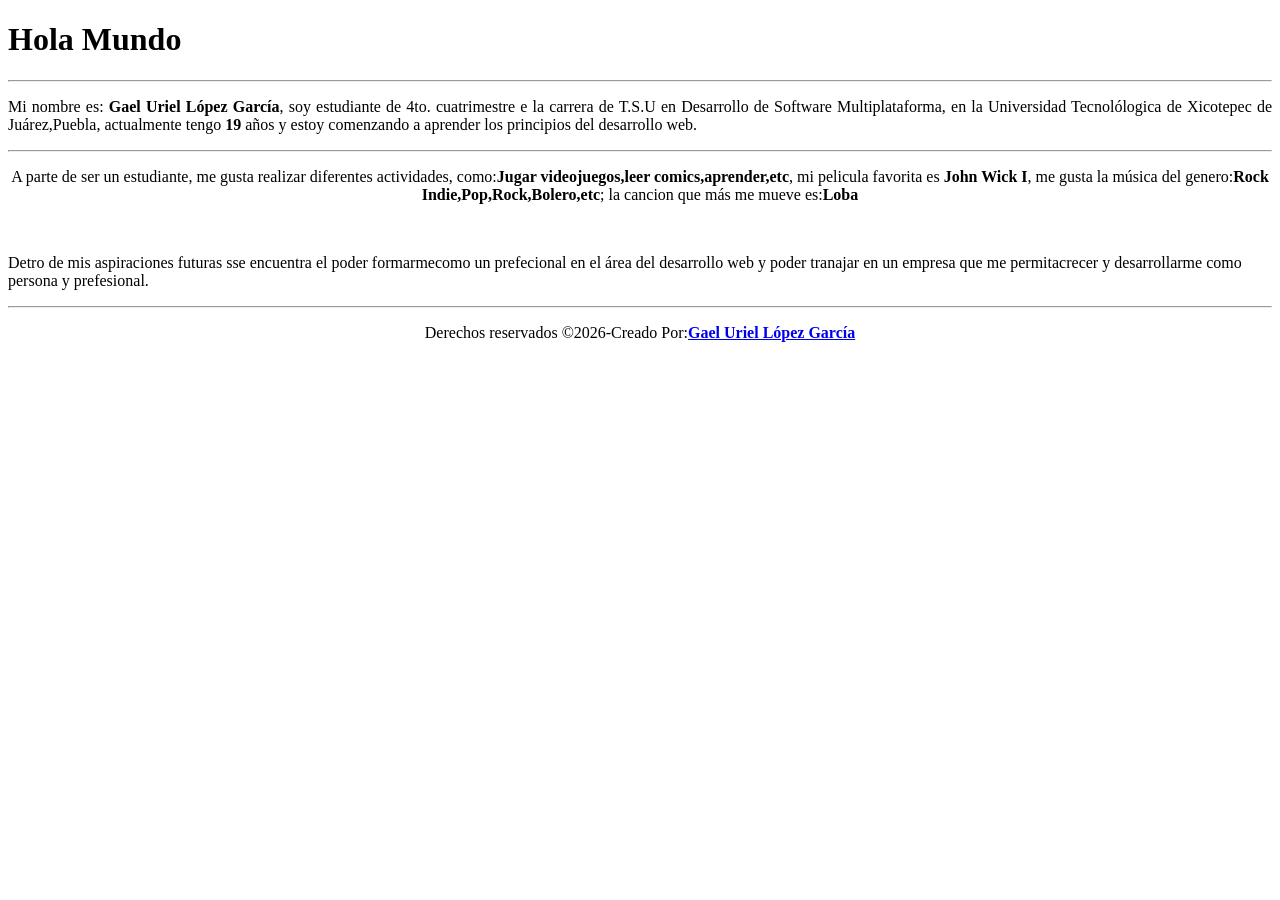
<file: Practica02/HelloWorld.html>
<!DOCTYPE html>
<html lang="es_MX">
<head>
    <meta charset="UTF-8">
    <meta name="viewport" content="width=device-width, initial-scale=1.0">
    <title>Mi Primer Página web 🗣️ @250954</title>
    <link rel="icon" type="image/png" href="favicon-16x16.png">
</head>
<body>
    <h1>Hola Mundo</h1>
    <hr>
    <p align="justify">
        Mi nombre es: <b>Gael Uriel López García</b>, soy estudiante de 4to. cuatrimestre e la carrera de T.S.U en Desarrollo de Software Multiplataforma,
        en  la Universidad Tecnolólogica de Xicotepec de Juárez,Puebla, actualmente tengo <b>19</b> años y estoy comenzando a aprender 
        los principios del desarrollo web.
    </p>
    <hr>
    <p align="center">
        A parte de ser un estudiante, me gusta realizar diferentes actividades, como:<b>Jugar videojuegos,leer comics,aprender,etc</b>, mi 
        pelicula favorita es <b>John Wick I</b>, me gusta la música del genero:<b>Rock Indie,Pop,Rock,Bolero,etc</b>; la cancion que 
        más me mueve es:<b>Loba</b>
    </p>
    <br>
    <p align="left">Detro de mis aspiraciones futuras sse encuentra el poder formarmecomo un prefecional en el área del desarrollo web
        y poder tranajar en un empresa que me permitacrecer y desarrollarme como persona y prefesional.
    </p>
    
</body>
<hr>
<fooder>
    <p align="center">Derechos reservados ©️2026-Creado Por:<a href="https://github.com/galeExp"><b>Gael Uriel López García</b></p>
</html>
</file>
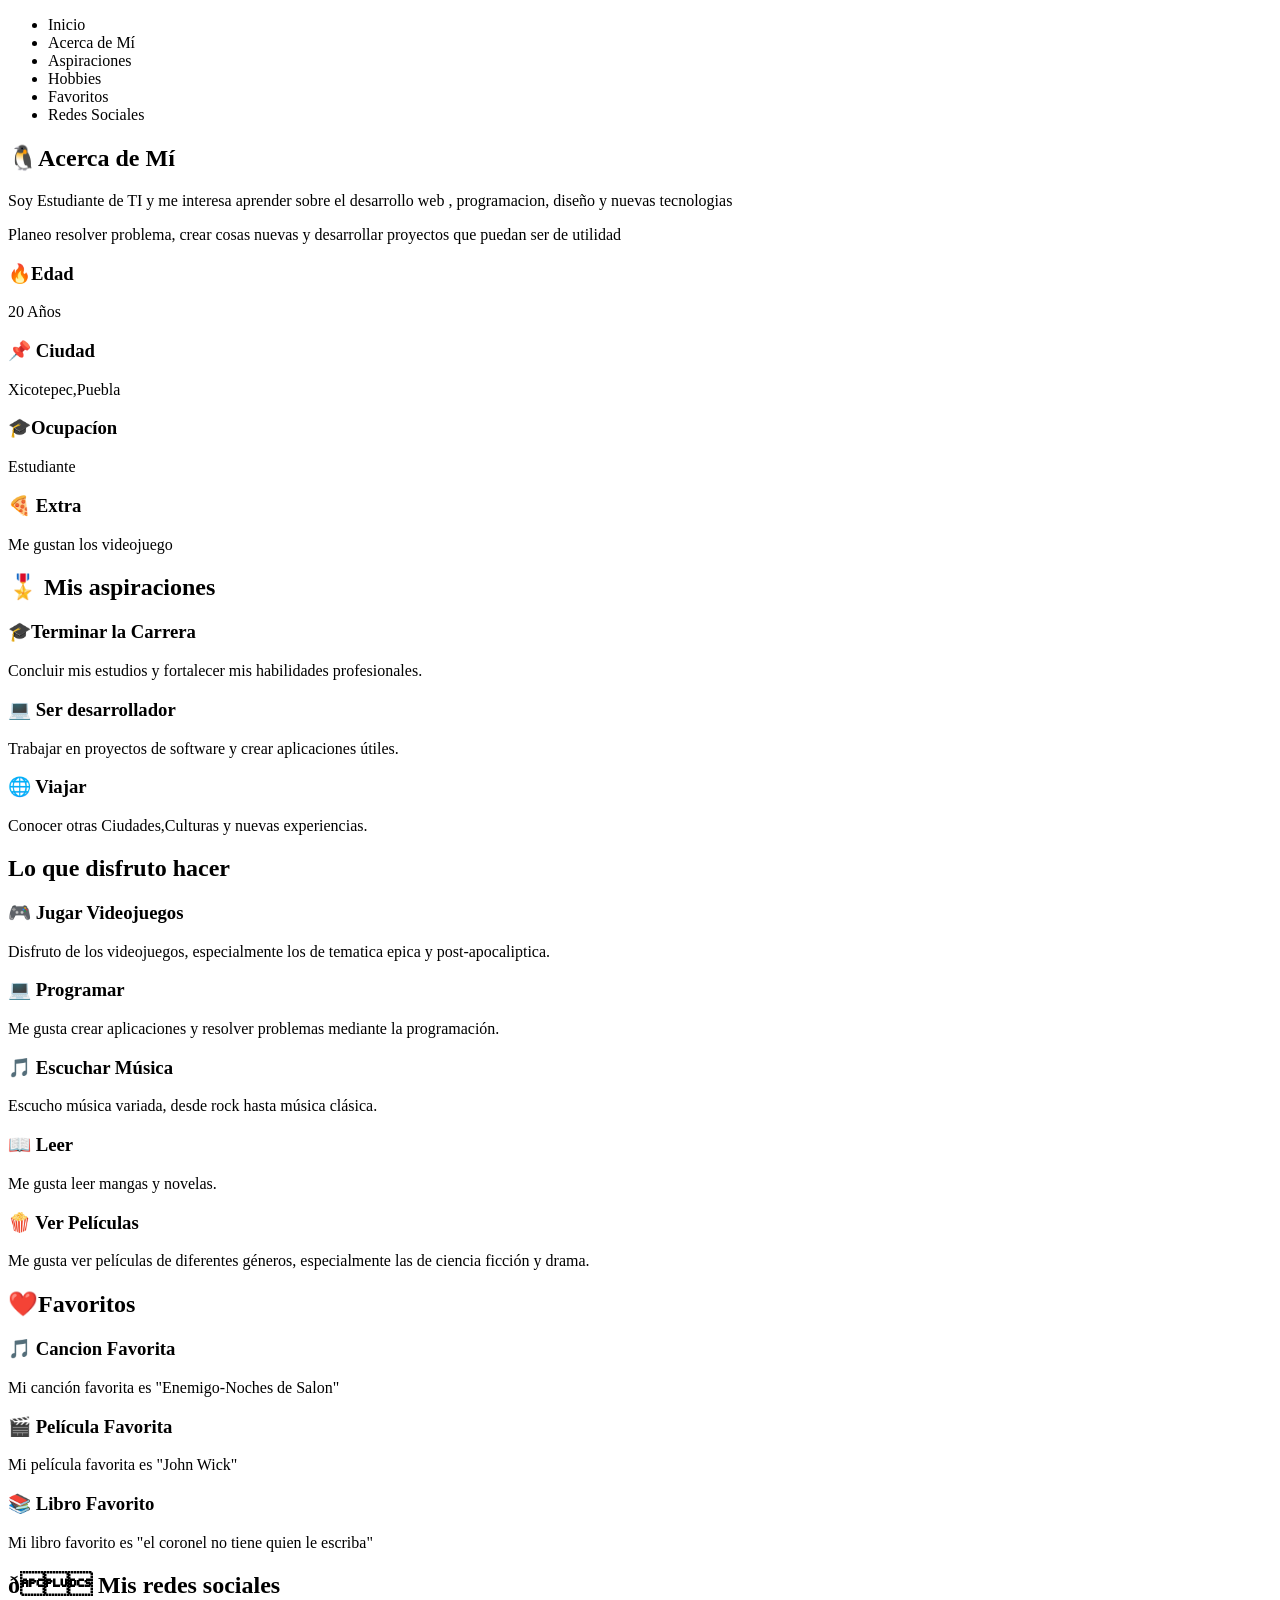
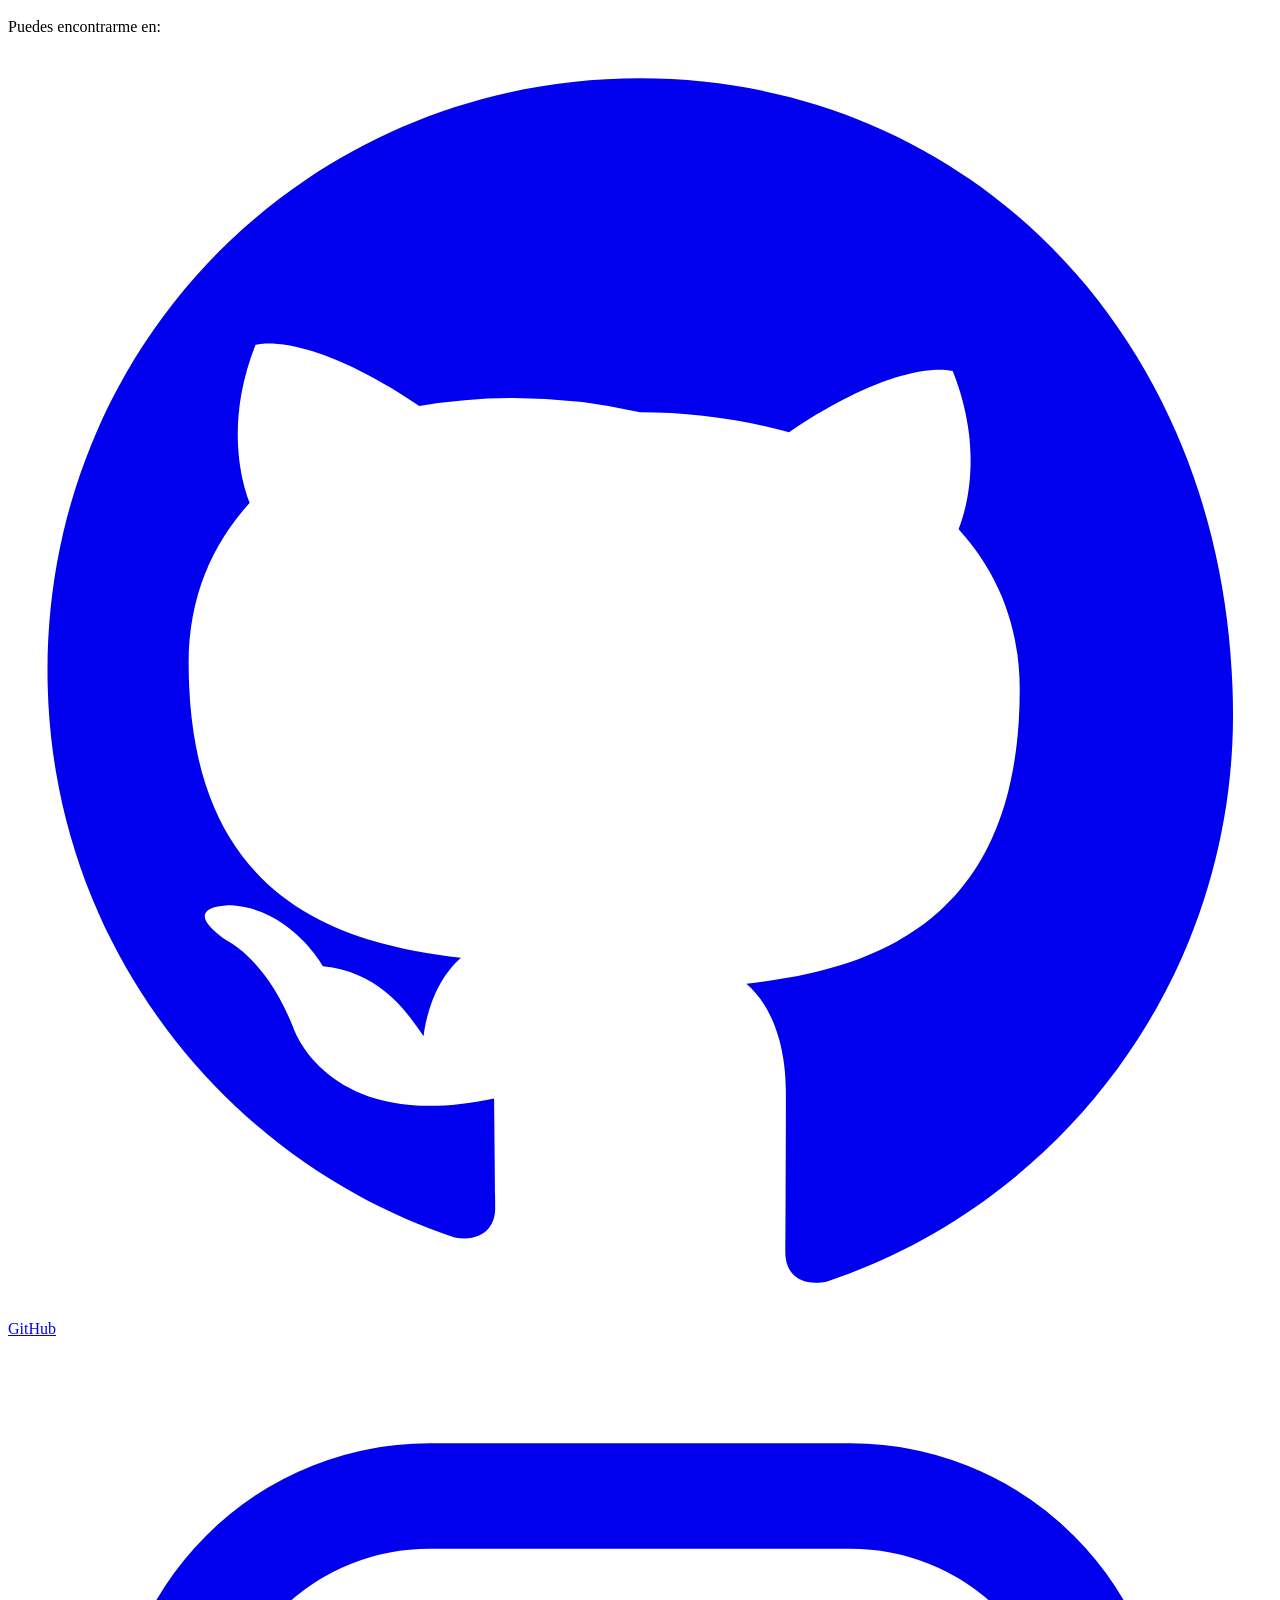
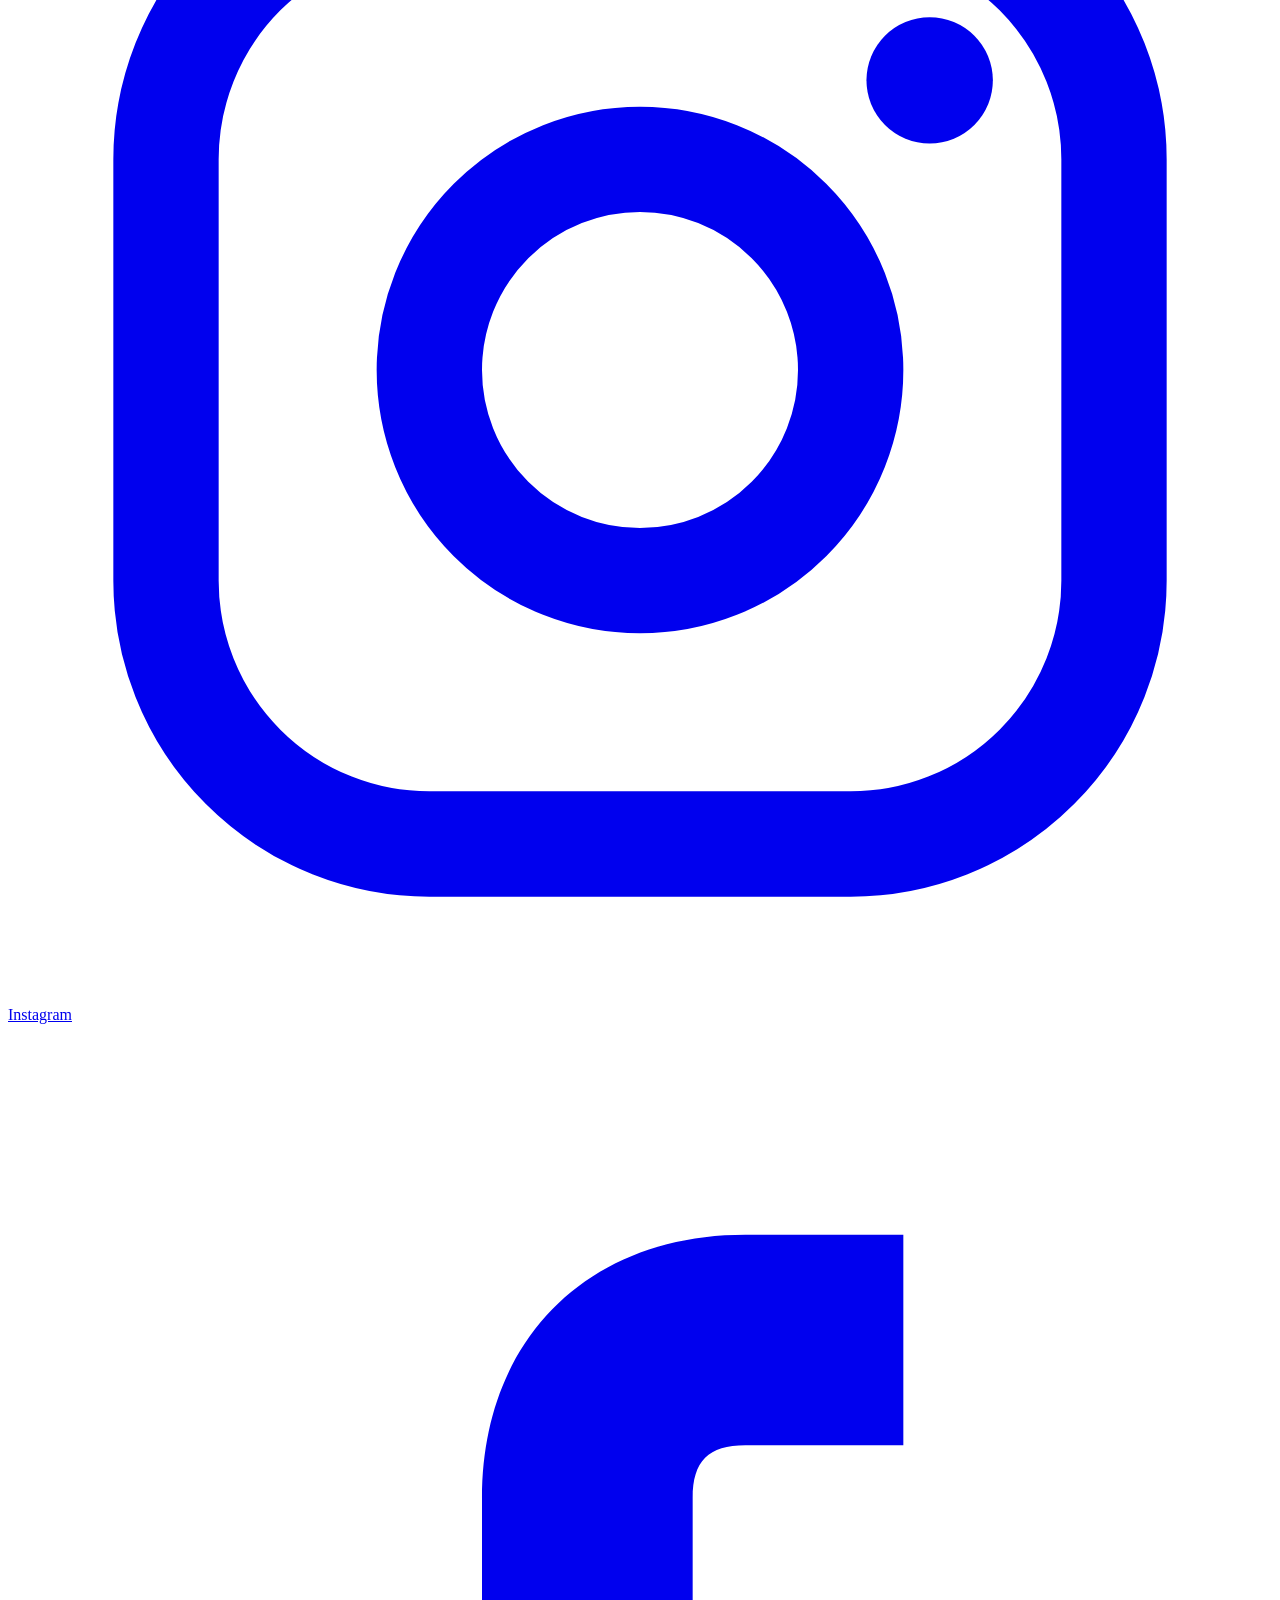
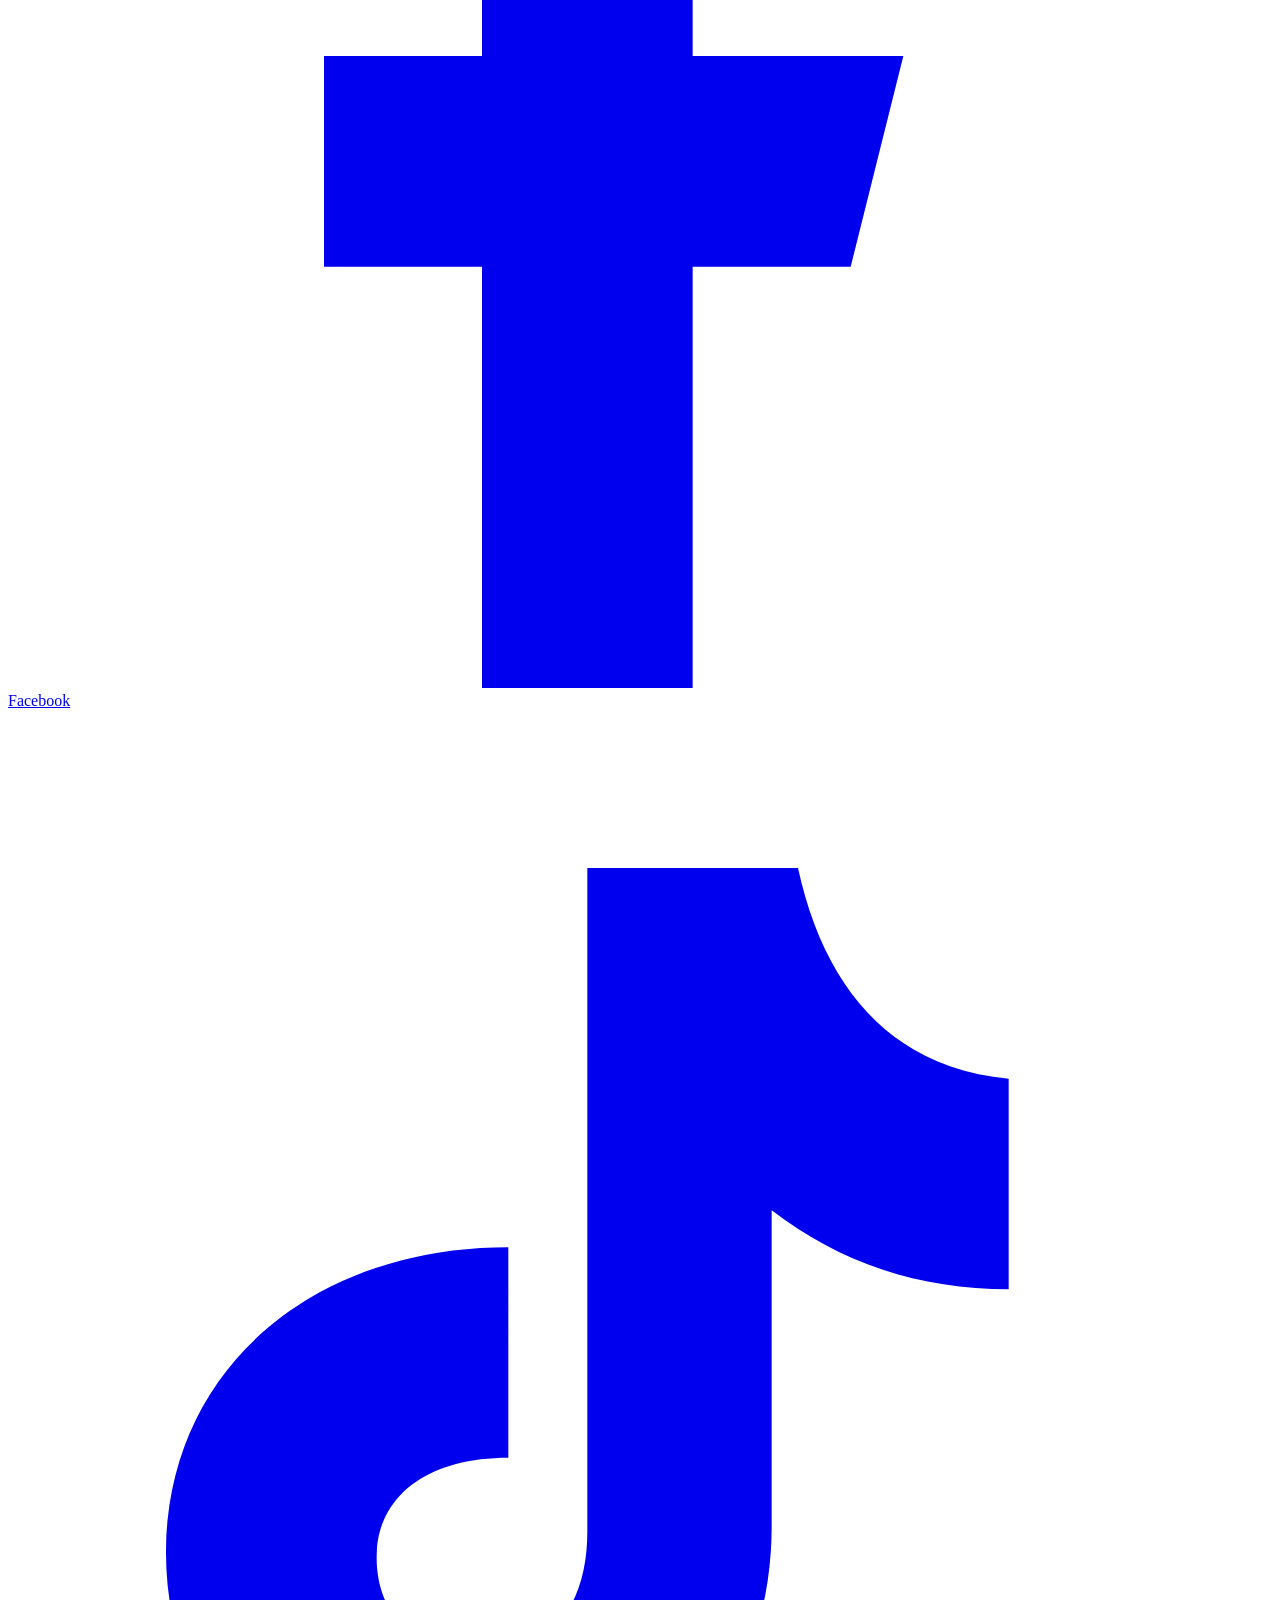
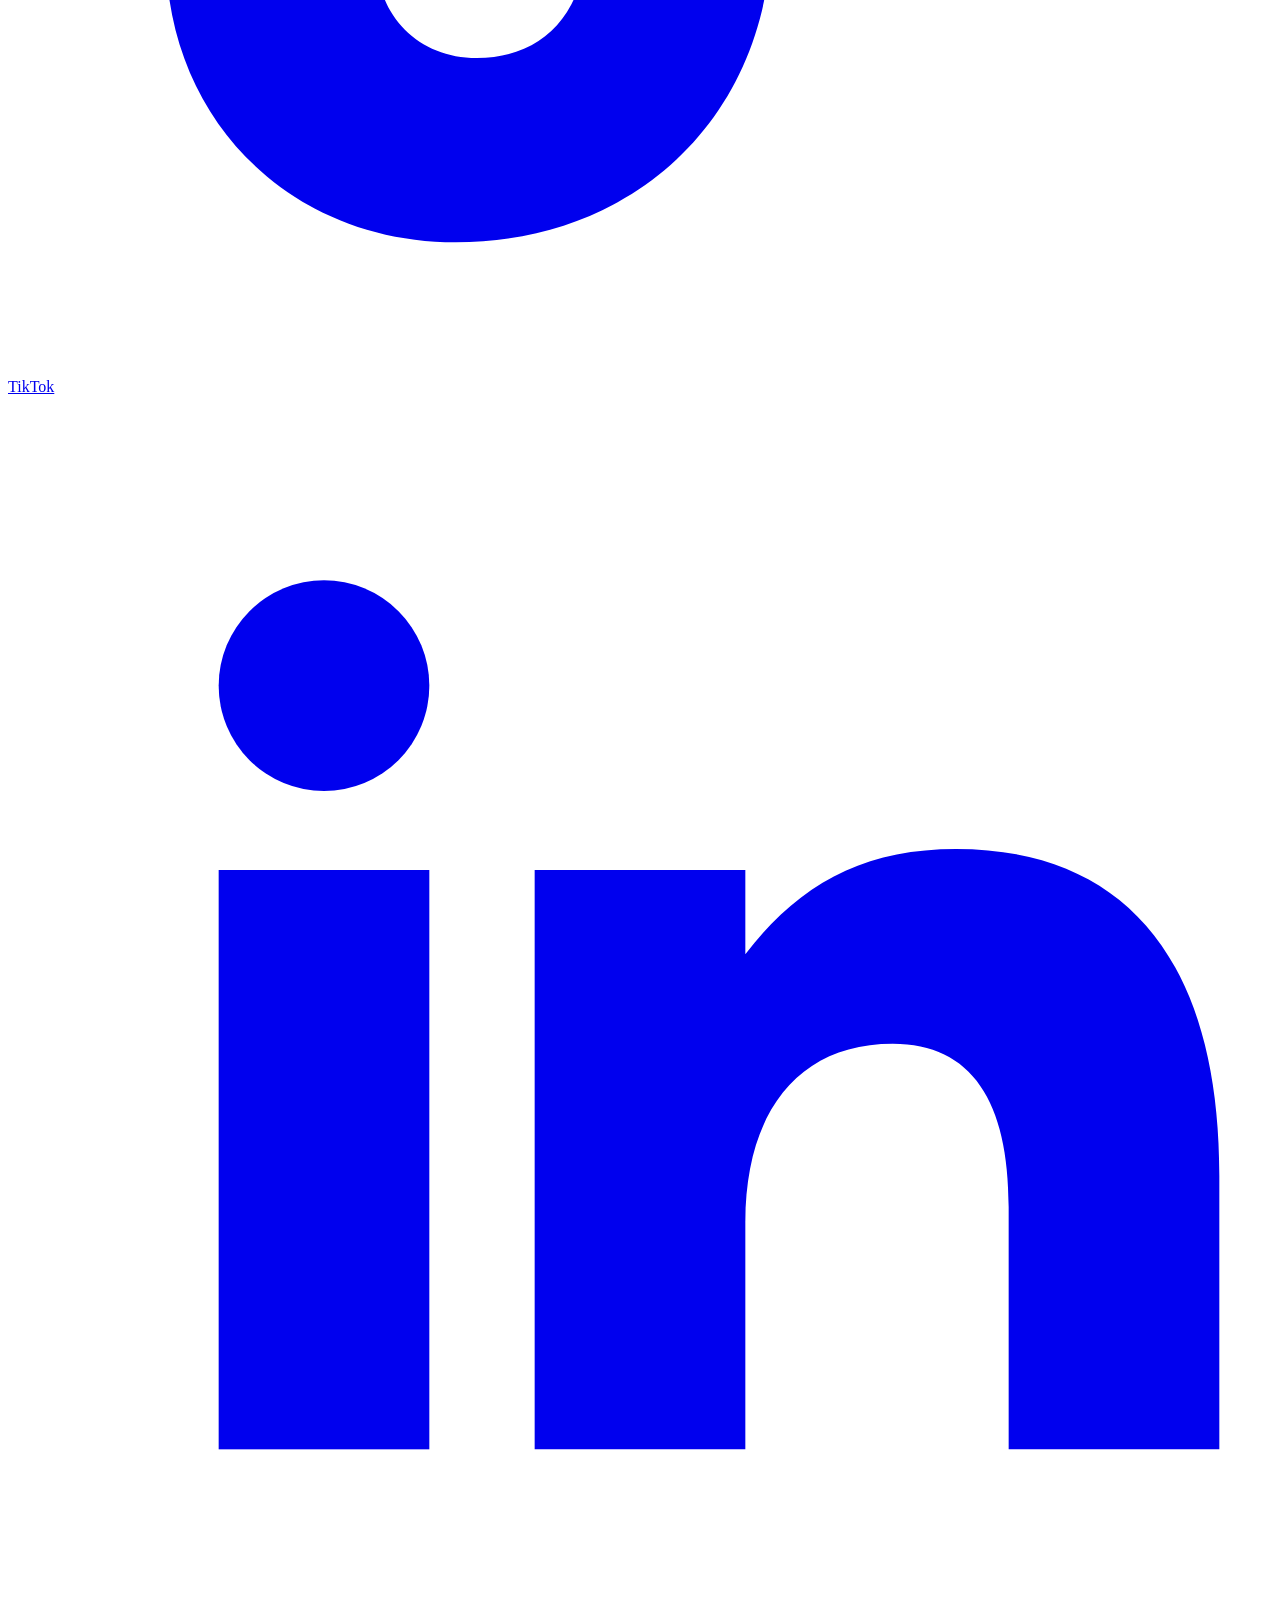
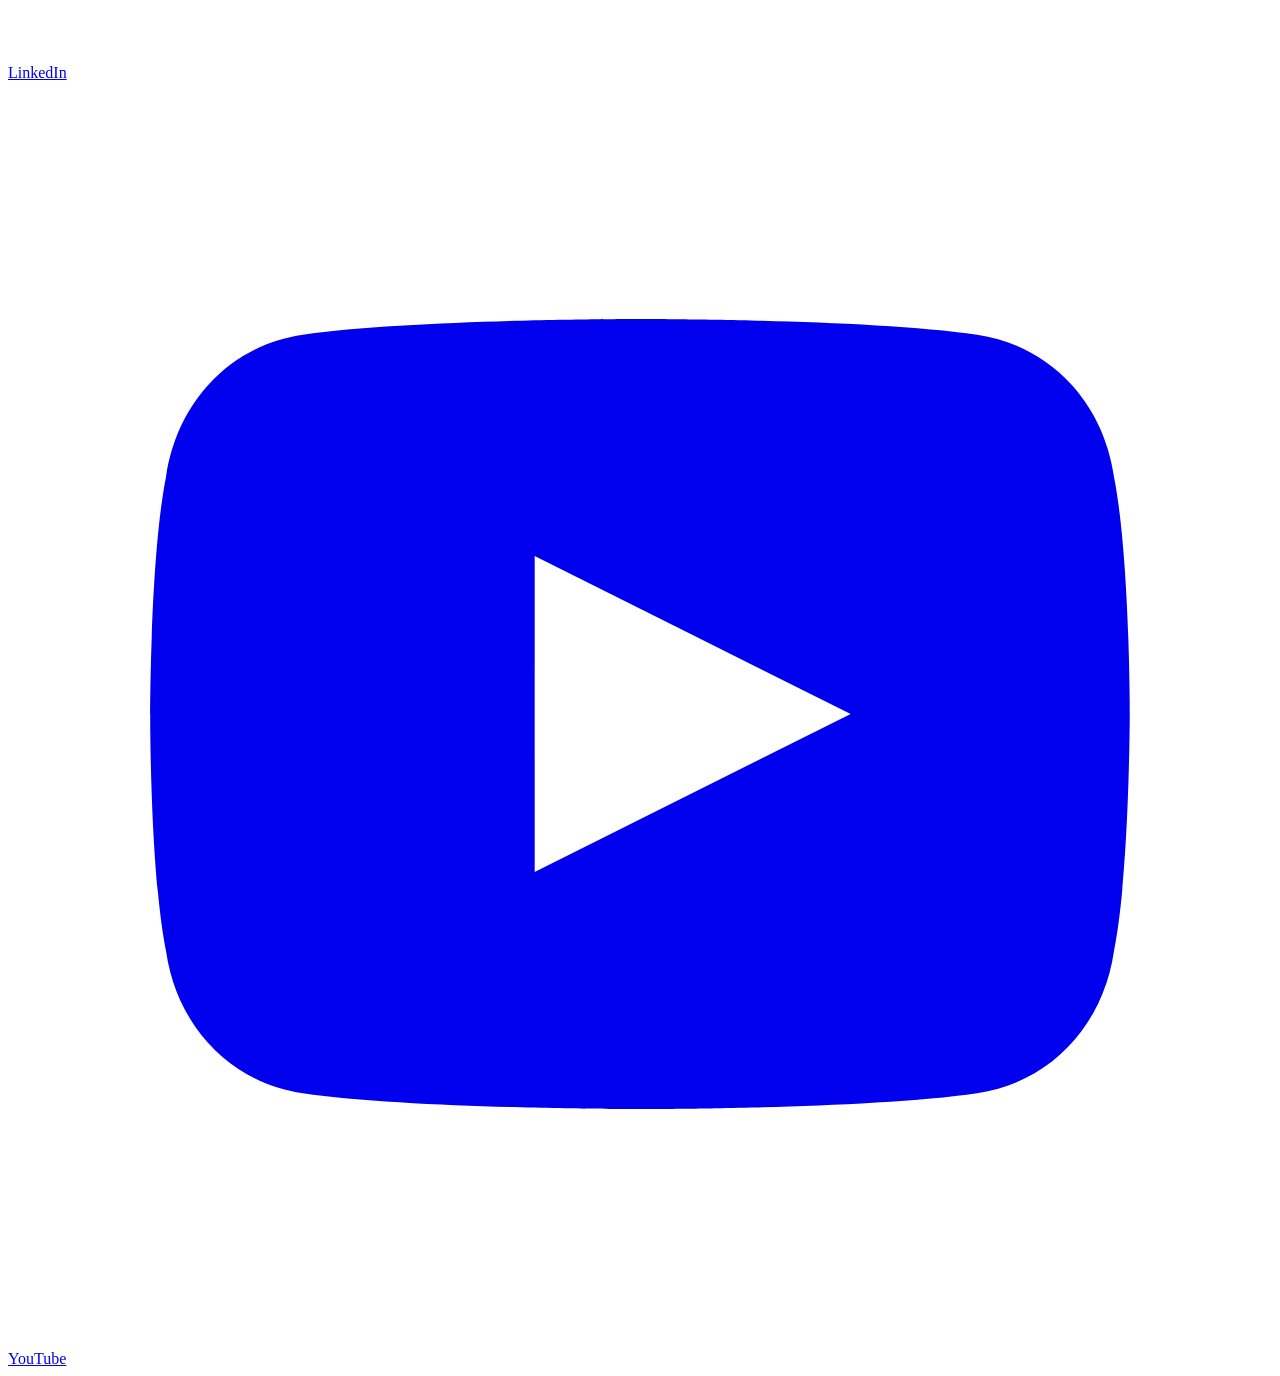
<file: Practica03/MiPerfil.html>
<!DOCTYPE html>
<html lang="es_MX">
<head>
    <meta charset="UTF-8">
    <meta name="viewport" content="width=device-width, initial-scale=1.0">

    <title>Gael Uriel López García @ T.S.U en Desarrollo de Software Multiplataforma </title>
    <link id="mi-favicon" rel="icon" href="assets/manager.png" type="User.png">
</head>
<body>

    <!-- ================= -->
    <!--NAVEGACIÓN -->
    <!--================== -->

    <nav id="menu"> <!--Etiqueta de semantica con el atributo id-->
        <ul><!--Unordered List, Lista Desordenada-->
            <li>Inicio</li>
            <li>Acerca de Mí</li>
            <li>Aspiraciones</li>
            <li>Hobbies</li>
            <li>Favoritos</li>
            <li>Redes Sociales</li>


        </ul>

    </nav>
    <!--ACERCA DE MI-->
    <section id="yo">
        <h2>🐧Acerca de Mí</h2>
        <div>
            <p>Soy Estudiante de TI y me interesa aprender sobre el desarrollo web , programacion, diseño y nuevas tecnologias</p>
            <p>Planeo resolver problema, crear cosas nuevas y desarrollar proyectos que puedan ser de utilidad</p>


        
        <div>
            <article>
                <h3 >🔥Edad</h3>
                <p>20 Años</p>
            </article>
            <article>
                <h3>📌 Ciudad</h3>
                <p>Xicotepec,Puebla</p>
            </article>
            <article>
                <h3>🎓Ocupacíon</h3>
                <p>Estudiante</p>
            </article>
            <article>
                <h3>🍕 Extra</h3>
                <p>Me gustan los videojuego</p>
            </article>
        </div>
        </div>

    </section>
    <!--=================================-->
    <!--MIS ASPIRACIONES -->
    <!--=================================-->
    <section id="aspiraciones">
        <h2>🎖️ Mis aspiraciones</h2>
        <div>
            <article>
                <h3>🎓Terminar la Carrera</h3>
                <p>Concluir mis estudios y fortalecer mis habilidades profesionales.</p>
            </article>
            <article>
                <h3>💻 Ser desarrollador</h3>
                <p>Trabajar en proyectos de software y crear aplicaciones útiles.</p>
            </article>
            <article>
                <h3>🌐 Viajar</h3>
                <p>Conocer otras Ciudades,Culturas y nuevas experiencias.</p>
            </article>

        </div>

    </section>
    <section id="hobbies">
        <h2>Lo que disfruto hacer </h2>
        <div>
            <article>
                <h3>🎮 Jugar Videojuegos</h3>
                <p>Disfruto de los videojuegos, especialmente los de tematica epica y post-apocaliptica.</p>
            </article>
            <article>
                <h3>💻 Programar</h3>
                <p>Me gusta crear aplicaciones y resolver problemas mediante la programación.</p>
            </article>
            <article>
                <h3>🎵 Escuchar Música</h3>
                <p>Escucho música variada, desde rock hasta música clásica.</p>
            </article>
            <article>
                <h3>📖 Leer</h3>
                <p>Me gusta leer mangas y novelas.</p>
            </article>
            <section>
                <h3>🍿 Ver Películas</h3>
                <p>Me gusta ver películas de diferentes géneros, especialmente las de ciencia ficción y drama.</p>
            </section>
        </div>

    </section>
    <!--=================================-->
    <!--Favoritos-->
    <!--=================================-->
    <section id="favoritos">
        <h2>❤️Favoritos </h2>
        <div>
            <article>
                <h3>🎵 Cancion Favorita</h3>
                <p>Mi canción favorita es "Enemigo-Noches de Salon"</p>
            </article>
            <article>
                <h3>🎬 Película Favorita
                </h3>
                <p>Mi película favorita es "John Wick"</p>
            </article>
            <article>
                <h3>📚 Libro Favorito</h3>
                <p>Mi libro favorito es "el coronel no tiene quien le escriba"</p>
            </article>
        </div>
    </section>
    <!-- ============================= -->
    <!-- REDES SOCIALES -->
    <!-- ============================= -->

    <section id="redes"
             >

        <h2>ð Mis redes sociales</h2>

        <p>
            Puedes encontrarme en:
        </p>

        <div >

            <a href="https://github.com/"
               target="_blank"
               aria-label="GitHub">

                <svg viewBox="0 0 24 24">
                    <path fill="currentColor"
                          d="M12 .5C5.73.5.75 5.48.75 11.75c0 5.01
                          3.24 9.26 7.73 10.76.56.1.77-.24.77-.54
                          0-.27-.01-1.16-.02-2.1-3.15.68-3.81-1.34
                          -3.81-1.34-.51-1.3-1.25-1.65-1.25-1.65
                          -1.02-.7.08-.68.08-.68 1.13.08 1.73
                          1.16 1.73 1.16 1 .1 1.54.76 1.91
                          1.33.1-.72.39-1.21.71-1.49-2.52-.29
                          -5.17-1.26-5.17-5.6 0-1.24.44-2.25
                          1.16-3.04-.12-.29-.5-1.46.11-3
                          0 0 .95-.3 3.11 1.16A10.8 10.8
                          0 0112 6.84c.96 0 1.93.13 2.83.38
                          2.16-1.46 3.11-1.16 3.11-1.16.61
                          1.54.23 2.71.11 3 .72.79 1.16
                          1.8 1.16 3.04 0 4.35-2.66 5.31
                          -5.19 5.59.4.34.75 1.02.75 2.06
                          0 1.49-.01 2.69-.01 3.06
                          0 .3.2.65.78.54 4.48-1.5
                          7.72-5.75 7.72-10.76C23.25
                          5.48 18.27.5 12 .5z"/>
                </svg>

                <span>GitHub</span>

            </a>


            <a href="https://www.instagram.com/"
               target="_blank"
               aria-label="Instagram">

                <svg viewBox="0 0 24 24">

                    <rect x="3"
                          y="3"
                          width="18"
                          height="18"
                          rx="5"
                          fill="none"
                          stroke="currentColor"
                          stroke-width="2"/>

                    <circle cx="12"
                            cy="12"
                            r="4"
                            fill="none"
                            stroke="currentColor"
                            stroke-width="2"/>

                    <circle cx="17.5"
                            cy="6.5"
                            r="1.2"
                            fill="currentColor"/>

                </svg>

                <span>Instagram</span>

            </a>


            <a href="https://www.facebook.com/"
               target="_blank"
               aria-label="Facebook">

                <svg viewBox="0 0 24 24">
                    <path fill="currentColor"
                          d="M14 8h3V4h-3
                          c-3 0-5 2-5 5v3H6v4h3v8h4v-8h3l1-4h-4V9
                          c0-.7.3-1 1-1z"/>
                </svg>

                <span>Facebook</span>

            </a>


            <a href="https://www.tiktok.com/"
               target="_blank"
               aria-label="TikTok">

                <svg viewBox="0 0 24 24">
                    <path fill="currentColor"
                          d="M15 3c.5 2.3 1.8 3.8 4 4v4
                          c-1.7 0-3.2-.5-4.5-1.5v6
                          c0 3.6-2.6 6-6 6
                          -3.2 0-5.5-2.4-5.5-5.5
                          0-3.4 2.7-5.8 6.5-5.8v4
                          c-1.5 0-2.5.7-2.5 1.9
                          0 1.1.8 1.9 1.9 1.9
                          1.3 0 2.1-.9 2.1-2.4V3z"/>
                </svg>

                <span>TikTok</span>

            </a>


            <a href="https://www.linkedin.com/"
               target="_blank"
               aria-label="LinkedIn">

                <svg viewBox="0 0 24 24">

                    <rect x="4"
                          y="9"
                          width="4"
                          height="11"
                          fill="currentColor"/>

                    <circle cx="6"
                            cy="5.5"
                            r="2"
                            fill="currentColor"/>

                    <path fill="currentColor"
                          d="M10 9h4v1.6
                          c1-1.3 2.2-2 4-2
                          3.2 0 5 2.1 5 6.2V20h-4v-4.6
                          c0-2-.7-3.1-2.2-3.1
                          -1.8 0-2.8 1.3-2.8 3.4V20h-4z"/>

                </svg>

                <span>LinkedIn</span>

            </a>


            <a href="https://www.youtube.com/"
               target="_blank"
               aria-label="YouTube">

                <svg viewBox="0 0 24 24">

                    <path fill="currentColor"
                          d="M21 7.5
                          c-.2-1.4-1.2-2.5-2.6-2.7
                          C16.4 4.5 12 4.5 12 4.5
                          s-4.4 0-6.4.3
                          C4.2 5 3.2 6.1 3 7.5
                          2.7 9 2.7 12 2.7 12
                          s0 3 .3 4.5
                          c.2 1.4 1.2 2.5 2.6 2.7
                          2 .3 6.4.3 6.4.3
                          s4.4 0 6.4-.3
                          c1.4-.2 2.4-1.3 2.6-2.7
                          .3-1.5.3-4.5.3-4.5
                          s0-3-.3-4.5z"/>

                    <polygon points="10,9 16,12 10,15"
                             fill="white"/>

                </svg>

                <span>YouTube</span>

            </a>

        </div>

    </section>
    

    
</body>
</html>
</file>
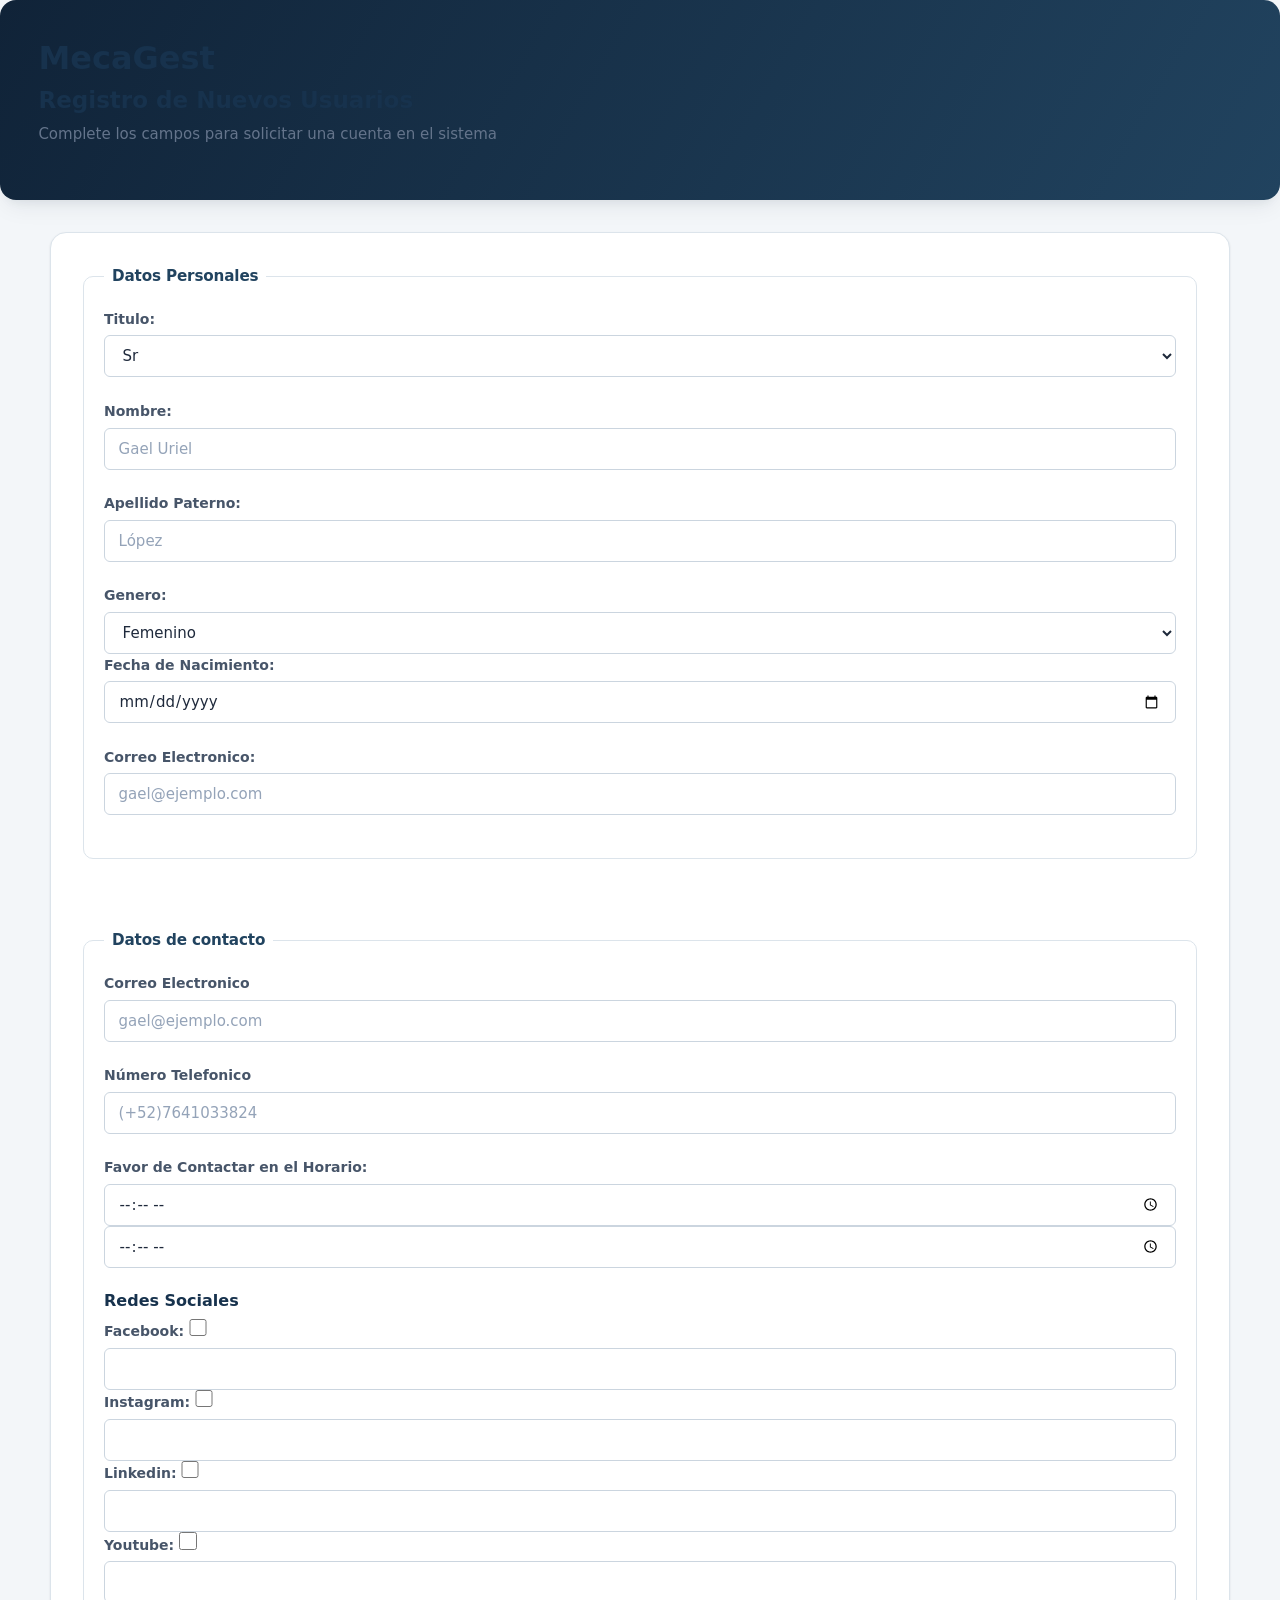
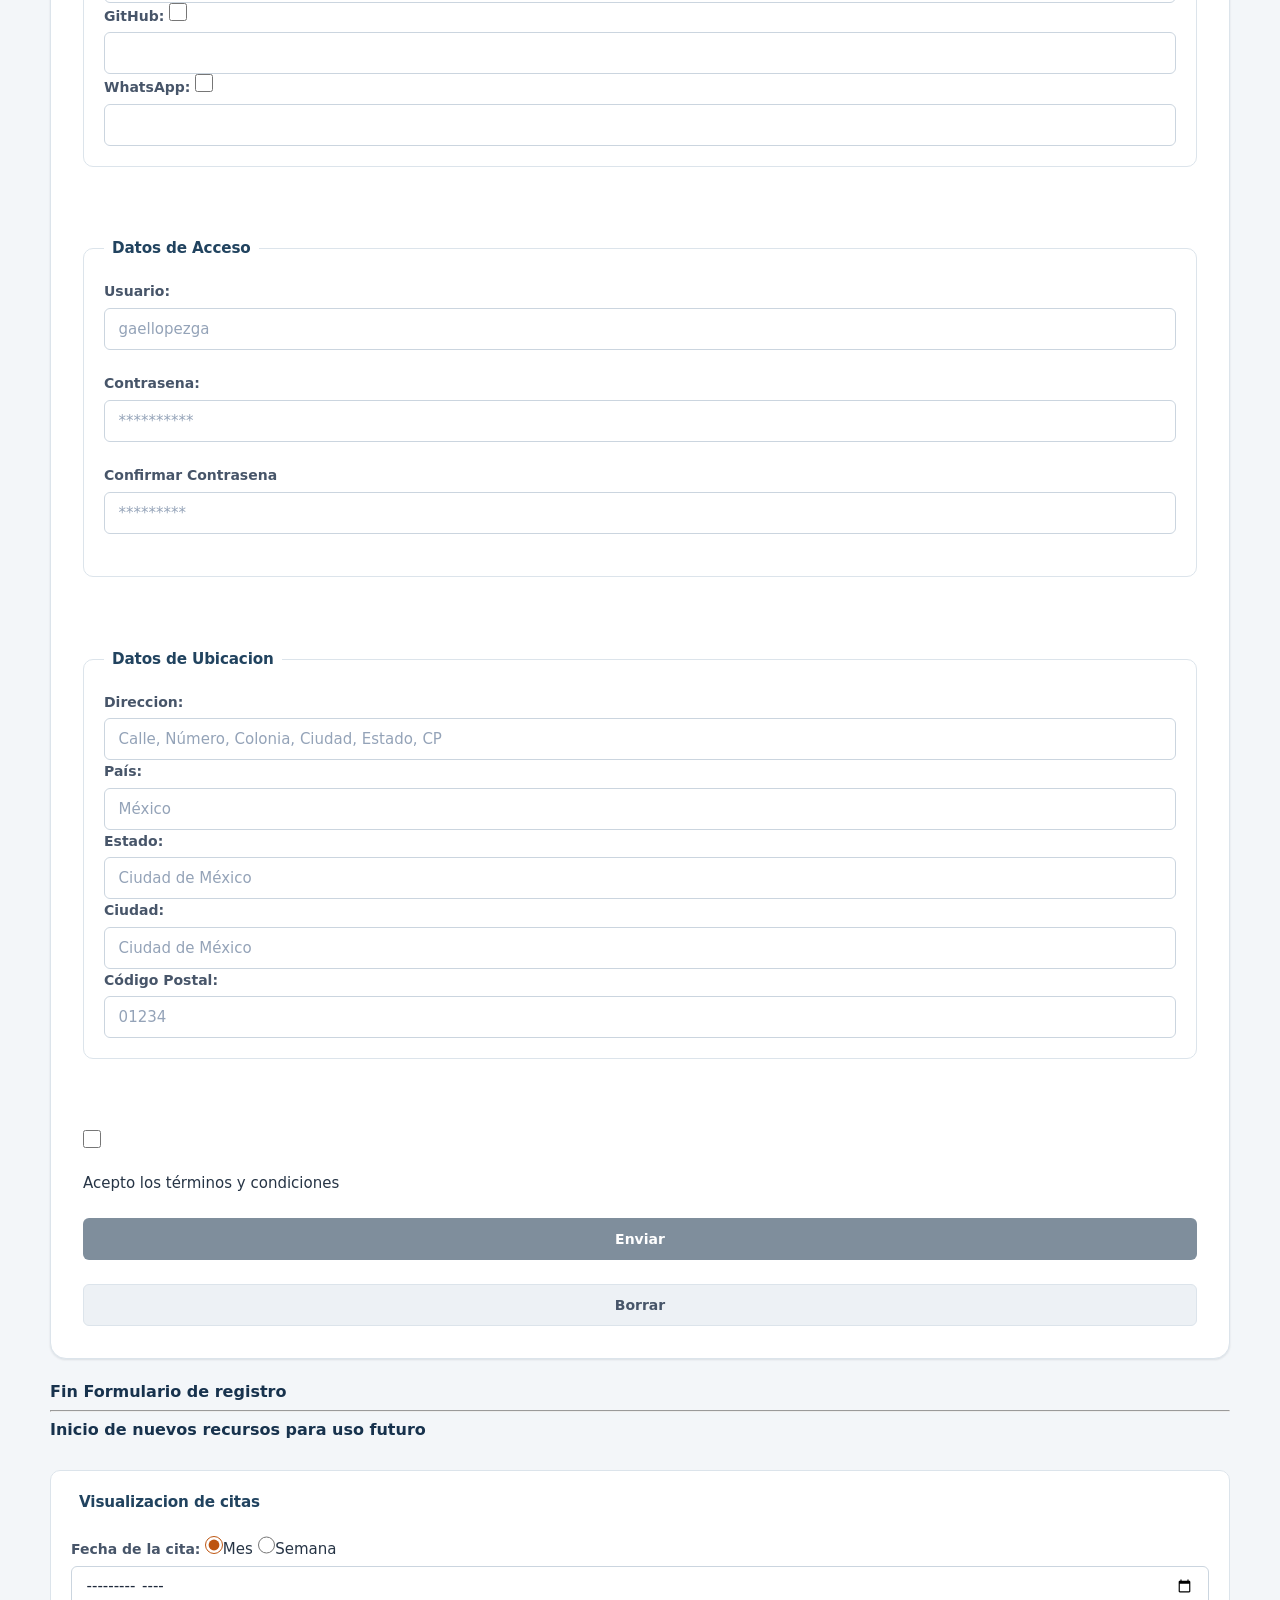
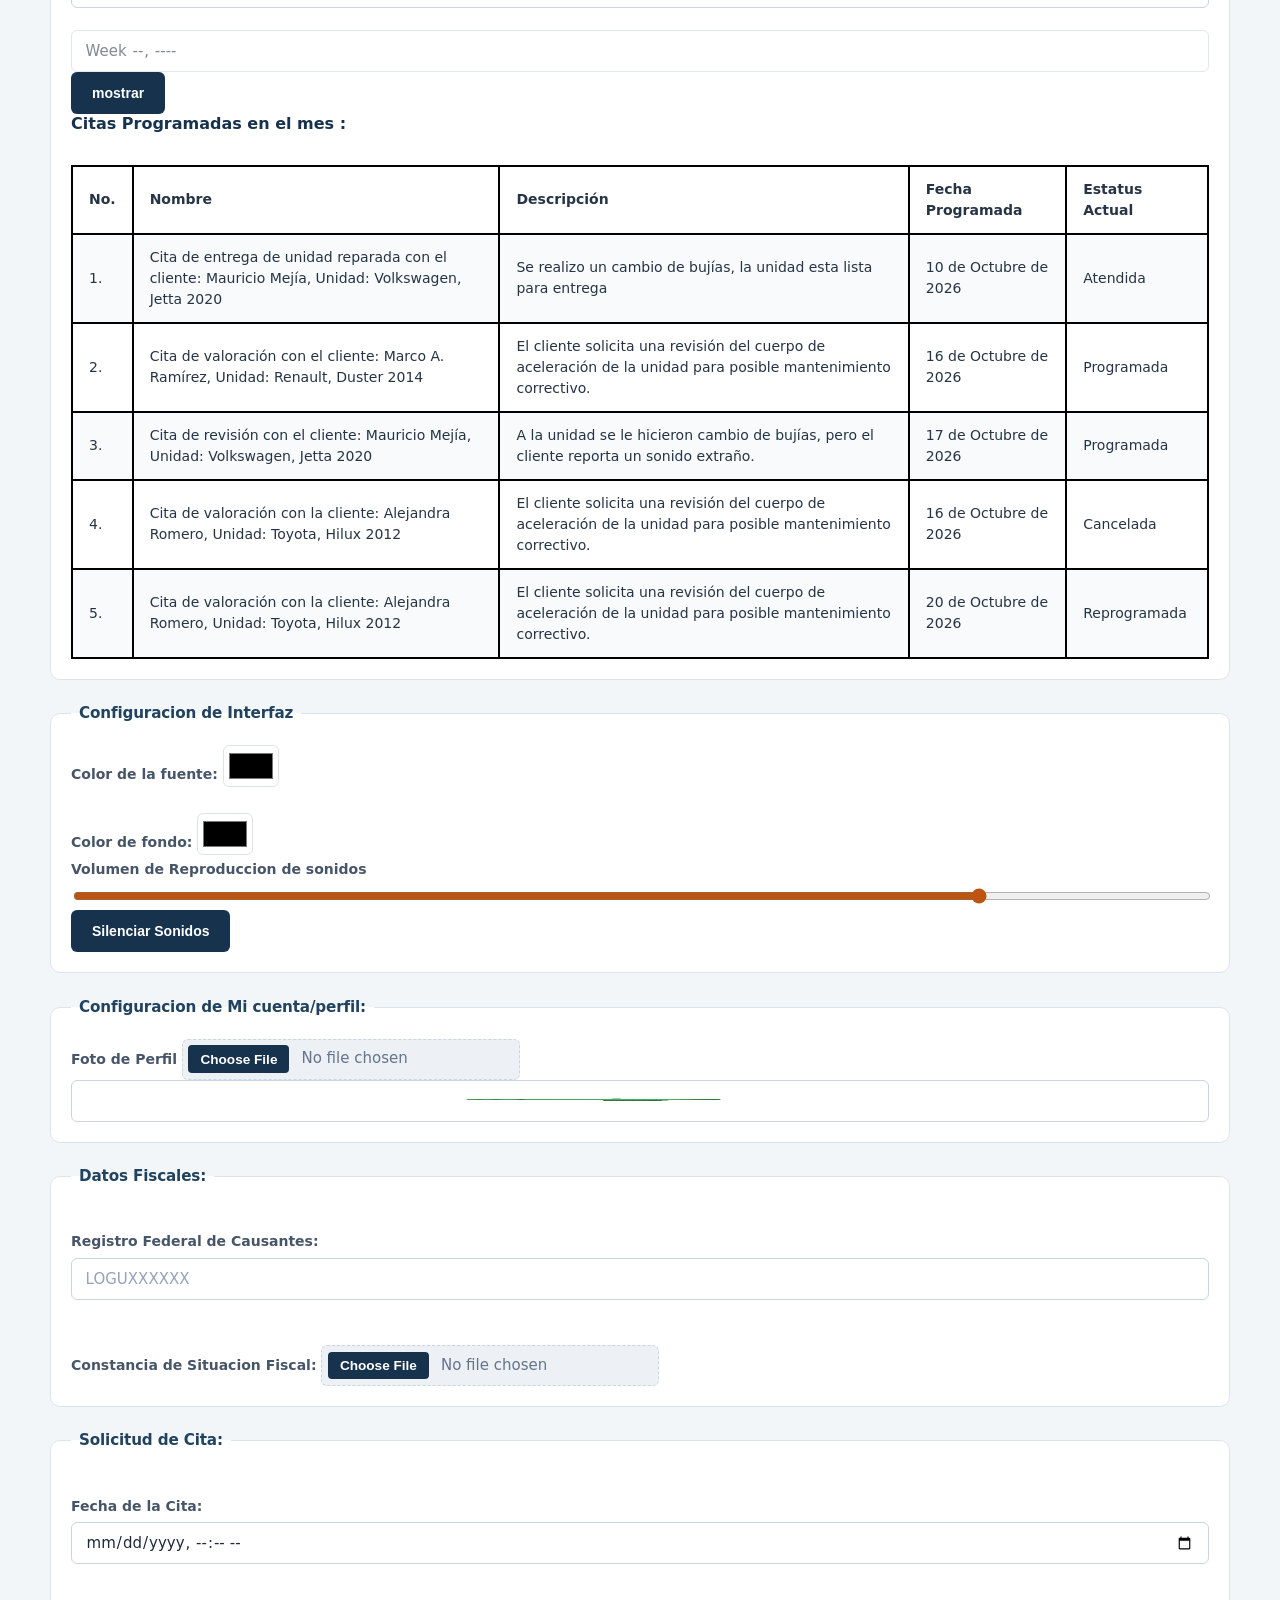
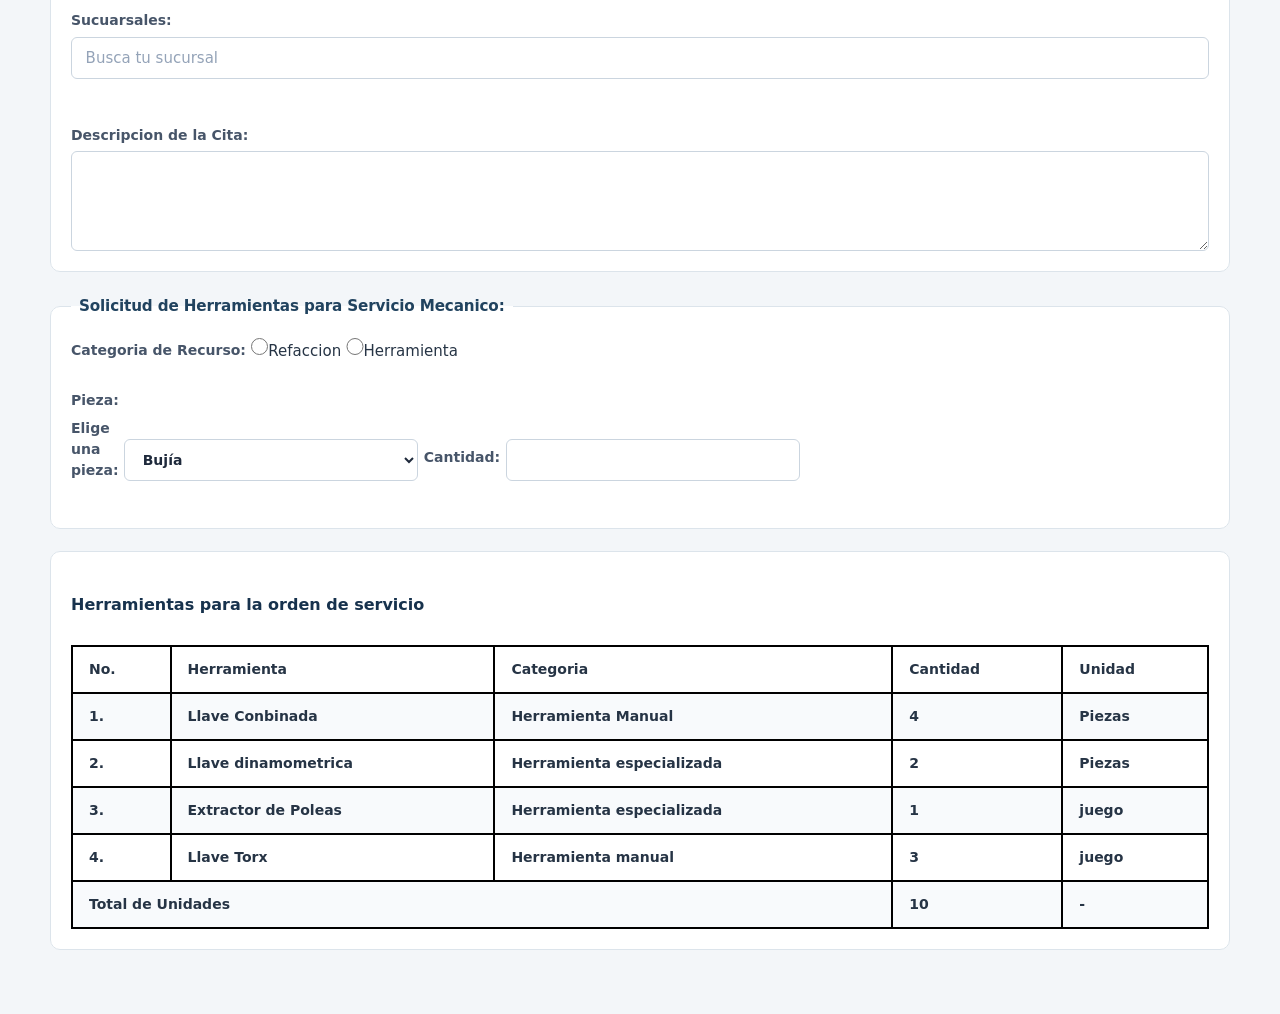
<file: Practica04/Registro.html>
<!DOCTYPE html>
<html lang="en">
<head>
    <meta charset="UTF-8">
    <meta name="viewport" content="width=device-width, initial-scale=1.0">
    <title>MecaGest:Formulario de Registro de Nuevos Usuarios - 250954</title>
    <link rel="stylesheet" href="/Practica04/css/styles.css">
</head>
<body>
    <header>
        <h1>MecaGest</h1>
        <h2>Registro de Nuevos Usuarios</h2>
        <p>Complete los campos para solicitar una cuenta en el sistema</p>

    </header>
    <main>
        <!--Action:accción-->
        <!--Post:Intgresar datos-->
        <!--GetPosr:Jalar informacion Precargada/Tag semantico (no se ven/no renderizan )-->
        <form action="" method="Post">
            <!--Tag para ingresar-->
            <fieldset>
                <legend>Datos Personales</legend>
            <label for="Titulo">Titulo:</label>
            <select id="Titulo">
                <option value="Sr">Sr</option>
                <option value="Sra">Sra</option>
                <option value="Srta">Srta</option>
                <option value="Dr">Dr</option>
                <option value="Dra">Dra</option>
            </select>
            <br>
            <label for="nombre">Nombre:</label>
            <input type="text" id="nombre" placeholder="Gael Uriel " required>
            <br>
            <!--=======================================================================-->
            <label for="APaterno">Apellido Paterno:</label>
            <input type="text" id="APaterno" placeholder="López" required>
            <br>
            <!--===========================================================================-->
            <label for="Genenero">Genero:</label>
            <select id="Genero">
                <option value="F">Femenino</option>
                <option value="M">Masculino</option>
                <option value="X">Prefiero no decirlo</option>
            </select>
            <!--=======================================================================-->
            <!--Nuevo tipo de dato DATE-->
            <label for="FNacimiento">Fecha de Nacimiento:</label>
            <input type="date" id="FNacimiento" required>
            <br>
            <!--======================================================================-->
            <!--TIPO de dato EMAIL-->
            <label for="Correo">Correo Electronico:</label>
            <input type="email" id="Correo"placeholder="gael@ejemplo.com" required>
            <br>
            <!--======================================================================-->

        </fieldset>
        <br>
        <fieldset>
            <legend>Datos de contacto</legend>
            <label for="email">Correo Electronico</label>
            <input type="email" id="Correo"placeholder="gael@ejemplo.com" required>
            <br>
            <!---->
            <label for="numTel">Número Telefonico</label>
            <input type="tel" id="numTel" placeholder="(+52)7641033824">
            <br>
            <!---->
            <label for="horario">Favor de Contactar en el Horario:</label>
            <input type="time" id="horario" placeholder="09:00">
            <input type="time" id="horario" placeholder="18:00">
            <br>
            <h4>Redes Sociales</h4>
            <label for="urlFacebook">Facebook:</label>
            <input type="checkbox" id="socialNetwoks">
            <input type="url" placeholder="">

            <label for="urlIntagram">Instagram:</label>
            <input type="checkbox" id="socialNetwoks">

            <input type="url" placeholder="">

            <label for="urlIntagram">Linkedin:</label>
            <input type="checkbox" id="socialNetwoks">

            <input type="url" placeholder="">

            <label for="urlYoutube">Youtube:</label>
            <input type="checkbox" id="socialNetwoks">

            <input type="url" placeholder="">

            <label for="urlGitHub">GitHub:</label>
            <input type="checkbox" id="socialNetwoks">

            <input type="url" placeholder="">

            <label for="urlWhatsApp">WhatsApp:</label>
            <input type="checkbox" id="socialNetwoks">

            <input type="url" placeholder="">





        </fieldset>
        <br>
        
        <fieldset>
            <legend>Datos de Acceso</legend>
        <label for="usuario" >Usuario:</label>
        <input type="text"  id="usuario" placeholder="gaellopezga">
        <br>
        <!--Nuevo tipo de dato PASSWORD-->
        <label for="comtrasena">Contrasena:</label>
        <input type="password" id="contrasena" placeholder="**********" required>
        <br>
        <label for="confirmarCont">Confirmar Contrasena</label>
        <input type="password"  id="confirmarCont" placeholder="*********" required>
        <br>
        </fieldset>
        <br>
       <fieldset>
       <legend>Datos de Ubicacion</legend>
       <label for="direccion">Direccion: </label>
       <input type="text" id="direccion" placeholder="Calle, Número, Colonia, Ciudad, Estado, CP">
       <label for="pais">País: </label>
       <input type="text" id="pais" placeholder="México">
       <label for="estado">Estado: </label>
       <input type="text" id="estado" placeholder="Ciudad de México">
       <label for="ciudad">Ciudad: </label>
       <input type="text" id="ciudad" placeholder="Ciudad de México">
       <label for="codigoPostal">Código Postal: </label>
       <input type="text" id="codigoPostal" placeholder="01234">
       </fieldset>
    <br>
    <!--======================================================================-->
    <!--Se avilitara con JS para agregarle la funcion para peticion a base de datos -->
    <input type="checkbox" id="validado" required>
    Acepto los términos y condiciones
    <br>
    <input type="submit" value="Enviar" disabled> <!---Limpia los campos del formulario -->
    <input type="reset" value="Borrar"> <!--Evia una peticion a la base de datos -->
        </form>
    <br>
    <!--======================================================================-->
    <!--Visualizacion de citas-->
    <!--===================================================================================================================================-->
    <!--=======================================================================================================================)===========-->

    <h4>Fin Formulario de registro <hr>
        Inicio de nuevos recursos para uso futuro
    </h4>
    <br>
    <fieldset>
   <form>
        <legend>Visualizacion de citas</legend>
        <br>
    <label for="mesCita">Fecha de la cita:</label>
    <input type="radio" name="appimentFilter" value="Month" id="appoimentByMonth" checked>Mes
    <input type="radio" name="appimentFilter" value="Week" id="appoimentByWeek" >Semana
    <br>
    <input type="month">
    <br>
    <input type="week" disabled>

    <button id="verCita">mostrar</button>
    
    <br>
    <h4>Citas Programadas en el mes :</h4>
    <br>
    <table style="border: 1px solid black">
    <tr>
        <th style="border: 1px solid black">No.</th>
        <th style="border: 1px solid black">Nombre</th>
        <th style="border: 1px solid black">Descripción</th>
        <th style="border: 1px solid black">Fecha Programada</th>
        <th style="border: 1px solid black">Estatus Actual</th>
    </tr>
    <tr>
        <td style="border: 1px solid black">1.</td>
        <td style="border: 1px solid black">Cita de entrega de unidad reparada con el cliente: Mauricio Mejía, Unidad: Volkswagen, Jetta 2020</td>
        <td style="border: 1px solid black">Se realizo un cambio de bujías, la unidad esta lista para entrega</td>
        <td style="border: 1px solid black">10 de Octubre de 2026</td>
        <td style="border: 1px solid black">Atendida</td>
    </tr>

    <tr>
        <td style="border: 1px solid black">2.</td>
        <td style="border: 1px solid black">Cita de valoración con el cliente: Marco A. Ramírez, Unidad: Renault, Duster 2014</td>
        <td style="border: 1px solid black">El cliente solicita una revisión del cuerpo de aceleración de la unidad para posible mantenimiento correctivo.</td>
        <td style="border: 1px solid black">16 de Octubre de 2026</td>
        <td style="border: 1px solid black">Programada</td>
    </tr>
    <tr>
        <td style="border: 1px solid black">3.</td>
        <td style="border: 1px solid black">Cita de revisión con el cliente: Mauricio Mejía, Unidad: Volkswagen, Jetta 2020</td>
        <td style="border: 1px solid black">A la unidad se le hicieron cambio de bujías, pero el cliente reporta un sonido extraño.</td>
        <td style="border: 1px solid black">17 de Octubre de 2026</td>
        <td style="border: 1px solid black">Programada</td>
    </tr>
    <tr>
        <td style="border: 1px solid black">4.</td>
        <td style="border: 1px solid black">Cita de valoración con la cliente: Alejandra Romero, Unidad: Toyota, Hilux 2012</td>
        <td style="border: 1px solid black">El cliente solicita una revisión del cuerpo de aceleración de la unidad para posible mantenimiento correctivo.</td>
        <td style="border: 1px solid black">16 de Octubre de 2026</td>
        <td style="border: 1px solid black">Cancelada</td>
    </tr>
    <tr>
        <td style="border: 1px solid black">5.</td>
        <td style="border: 1px solid black">Cita de valoración con la cliente: Alejandra Romero, Unidad: Toyota, Hilux 2012</td>
        <td style="border: 1px solid black">El cliente solicita una revisión del cuerpo de aceleración de la unidad para posible mantenimiento correctivo.</td>
        <td style="border: 1px solid black">20 de Octubre de 2026</td>
        <td style="border: 1px solid black">Reprogramada</td>
    </tr>
    </table>
    </form>
</fieldset>
<br>
<!--=======================================================================================-->
<fieldset>
    <legend>Configuracion de Interfaz </legend>
    <label for="fontColor">Color  de la fuente:</label>
    <input type="color" id="fontColor">
    <br> 
    <br>    
    <label for="backgroundColor">Color de fondo:</label>
    <input type="color"  id="background" value="#CCC">
    <br>
    <label for="soundsVolume">Volumen de Reproduccion de sonidos</label>
    <input type="range" id="soundsVolume" min="0" max="100" value="80" >
    <button id="muteSounds">Silenciar Sonidos</button>

</fieldset>
<br>
<fieldset>
    <legend>Configuracion de Mi cuenta/perfil:</legend>
    <label for="userPhoto"> Foto de Perfil</label>
    <input type="file" id="userPhoto" accept="img/*">
    <br>
    <input type="image" id="buttonNext" src="img/placidplace-arrow-10664_512.gif" alt="siguiente" width="50" height="50">
    <input type="hidden" id="userId" value=""25XXXX>
</fieldset>
<br>
<fieldset>
    <legend>Datos Fiscales:</legend>
    <br>
    <label for="rfc">Registro Federal de Causantes:</label>
    <input type="text" id="rfc" maxlength="13" placeholder="LOGUXXXXXX">
    <br>
    <br>
    <label for="fiscalSituacion">Constancia de Situacion Fiscal:</label>
    <input type="file" id="fiscalSituacion" accept=".pdf">
    <input type="hidden" id="userId" value="25XXXX">

</fieldset>
<br>
<fieldset>
    <legend>Solicitud de Cita:</legend>
    <br>
    <label for="dateAppoiment">Fecha de la Cita:</label>
    <input type="datetime-local" id="dateAppoiment"></label>
    <br>
    <br>
    <label for="locations">Sucuarsales:</label>
    <input list="locationsList" placeholder="Busca tu sucursal">
    <datalist id="locationsList">
        <option> Xicotepec, Centro</option>
        <option>Xicotepec,El Tabacal</option>
        <option>San Isidro, Tierra Negra</option>
        <option>Necaxa, Canaditas</option>
        <option>Huauchinango, Petrolera 1-</option>
    </datalist>
    <br>
    <br>
    <label for="descriptionText">Descripcion de la Cita:</label>
    <textarea id="descriptionText"></textarea>

</fieldset>
 <br>
<fieldset>
    <legend>Solicitud de Herramientas para Servicio Mecanico:</legend>
    <label for="resourseCategory">Categoria de Recurso:</label>
    
    <input type="radio" id="resourceTool" name="resourceCategory" value="Refaccion">Refaccion
    <input type="radio" id="resourceTool" name="resourceCategory" value="tool">Herramienta
    <br>
    <br>
    <label for="resourceCategory">Pieza:</label>
    <br>
    <label for="toolName">Elige una pieza:</legend>
    <br>
    <br>
    <select >
        <optgroup label="Piezas de Motor">
            <option value="Bujia">Bujía</option>
            <option value="Filtro">Filtro</option>
            <option value="banda_distribucion">Banda de Distribución</option>
        </optgroup>
        <optgroup label="Piezas de Transmición">
            <option value="disco_embrague">Disco de Embrague</option>
            <option value="collarin">Collarín de Embrague</option>
            <option value="semieje">Semieje de transmision</option>
        </optgroup>
        <optgroup label="Piezas Suspencion">
            <option value="amortiguador">Amortiguador</option>
            <option value="roptula">Rotula</option>
        </optgroup>
        <optgroup label="Llaves y Herramientas Epecializadas">
            <option value="llave_convinada"> Llave conbinada</option>
            <option value="llave_torx">Llave Torx</option>
            <option value="llave_dinamica">Llave Dinamica</option>
            <option value="extractor_poleas">Extractor de Poleas</option>
            <option value="compresor_resortes"> Compresor de Resortes</option>
            <option value="scanner_obd2">Escaner autromotriz OBD-II</option>
        </optgroup>
    </select>
    <label for="toolQuantity">Cantidad:</label>
    <input type="number"  id="toolQuantity">
</fieldset>
<br>
<fieldset>
    <br>
    <form>
    <h4>Herramientas para la orden de servicio</h4>
    <br>
    <table style="border: 1px solid black">
    <tr>
        <th style="border: 1px solid black">No.</th>
        <th style="border: 1px solid black">Herramienta</th>
        <th style="border: 1px solid black">Categoria</th>
        <th style="border: 1px solid black">Cantidad</th>
        <th style="border: 1px solid black">Unidad</th>
    </tr>
    <tr>
        <th style="border: 1px solid black">1.</th>
        <th style="border: 1px solid black">Llave Conbinada</th>
        <th style="border: 1px solid black">Herramienta Manual</th>
        <th style="border: 1px solid black">4</th>
        <th style="border: 1px solid black">Piezas</th>
        
    </tr>
    <tr>
        <th style="border: 1px solid black">2.</th>
        <th style="border: 1px solid black">Llave dinamometrica</th>
        <th style="border: 1px solid black">Herramienta especializada</th>
        <th style="border: 1px solid black">2</th>
        <th style="border: 1px solid black">Piezas</th>
        
    </tr>
    <tr>
        <th style="border: 1px solid black">3.</th>
        <th style="border: 1px solid black">Extractor de Poleas</th>
        <th style="border: 1px solid black">Herramienta especializada</th>
        <th style="border: 1px solid black">1</th>
        <th style="border: 1px solid black">juego</th>
        
    </tr>
    <tr>
        <th style="border: 1px solid black">4.</th>
        <th style="border: 1px solid black">Llave Torx </th>
        <th style="border: 1px solid black">Herramienta manual</th>
        <th style="border: 1px solid black">3</th>
        <th style="border: 1px solid black">juego</th>
        
    </tr>
    <tr>
        <th colspan="3" style="border: 1px solid black">Total de Unidades</th>
        <th style="border: 1px solid black">10</th>
        <th style="border: 1px solid black">-</th>
        
    </tr>
    </table>

</fieldset>


    </main>
    
</body>
</html>
</file>
<file: Practica03/css/styles_2.css>
/* Comentario en css */
/*body {
    background-color: skyblue;
}
#yo {
    background-color: purple;
}
menu{
    background-color: grey;
    font-family: 'Courier New', Courier, monospace;
}
.menu:hover {

    background-color: darkgrey; 
}*/
*{
    box-sizing: border-box;
}

html{
    scroll-behavior: smooth; ;

}
body{
    margin:0px;
    font-family: Arial, Helvetica, sans-serif;
    background: #0f172a;
    color:#ccc;
    line-height: 1.6;

    /*
    border-color: red;
    border-style: groove;
    border-width:15px;
    padding:50px;*/



}

nav{
    position: fixed;
    top: 0;
    left: 0;
    width: 100%;
    padding: 14px 7%;
    display: flex;
    justify-content: space-between;
    align-items: center;
    background: rgba(15, 23,42,0.45);
    backdrop-filter: blur(15px);
    border-bottom: 1px solid rgba(255, 255,255,0.12);
    z-index: 1000;
    transform: 0.3s;
}
nav h2{
    color:white;
}
nav ul {
    list-style: none;
    display: flex;
    gap: 25px;
}
nav a{
    color:white;
    text-decoration:none;
    font-weight: bold;
    transition: 0.3s;

}
nav a:hover{
    color:aquamarine;
}

.parallax{
    min-height: 100vh;
    background-size: cover;
    background-position: center;
    background-repeat: no-repeat;
    background-attachment: fixed;
    display: flex;
    align-items: center;
    justify-content: center;
    padding: 80px 20 px;
    position: relative;
}
/*CAPA OSCURA*/
.parallax::before{
    content: "";
    position: absolute;
    inset: 0;
    background: rgba(0,0,0, 0.38);
}
.parallax{
    position: relative;
    z-index: 2;


}
/*=========================*/
.parallax-1 {
    background-image: url("../assets/1126157.png");
}
.parallax-2 {
    background-image: url("../assets/705836.jpg");
}
.parallax-3 {
    background-image: url("../assets/1075300.jpg");

}
.parallax-4 {
    background-image: url("../assets/648115.jpg");
}

/* ESTILOS DE COMPONENTES */

.profile-img{
    width:clamp(140px,20vmin,300px);
    height:clamp(140px,20vmin,300px);
    object-fit: cover;
    border-radius: 50%;
    display: block;
    box-shadow: 0 10px 30px rgba(66, 18, 121, 0.38);



}

.glass{
    display:flex;
    background: rgba(141, 92, 240, 0.199);
    color: rgb(248, 244, 244);
    backdrop-filter:blur(14px);
    border: 1px solid
    rgba(82, 70, 70, 0);
    border-radius: 24px;
    box-shadow: rgba(53, 50, 50, 0.63);
}
/*=============================HERO CARD======================================*/

.hero-card{
    max-width: 1000px;
    padding:45px;
    text-align:center;
}

blockquote{
    max-width:500px;
    font-size: 1.3rem;
    font-style: italic ;
}
.boton {
    display: inline-block;
    margin-top: 15px;
    padding: 14px 30px;
    background: rgba(163, 161, 161, 0.904);
    color:#111827;
    border-radius: 30px;
    text-decoration: none;
    font-weight: bold;
    transition: 3s;
}

.boton:hover{
    transform:
    traslateY(-4px);

    box-shadow:
    
        90 12px 25px 
    rgba(0,0,0, 0.38);
    background-color: rgb(94, 81, 156);
    color:aliceblue;
}
/*======================== COLORES SOLIDOS ALTERNOS=================================== 
======================================================================================*/
.solido-1 {
    background: #44698f;
}
.solido-2{
    background: #2c5e1c96;
    color:#ece5eb
}
.solido-3{
    background:rgba(165, 42, 42, 0.705);
}
.solido-4{
    background: #52688bf5;
    color:#cccccc;
}
.solido-5{
    background: #2a2a2b25;
    color:#ccc;
}

section{
    min-height:40vh;
    padding:80px 8%;
    
}
section h2{
    text-align: center;
    font-size:2.4rem;
    margin-bottom:45px;
}
.contenedor {
    max-width: 1300px;
    margin: auto auto 50px auto ;
    padding: 0 10px;
}
.card{
    background: rgba(102, 75, 199, 0.466);
    color:#8b7676;
    padding:30px;
    margin: 20px;
    border-radius: 20px;
    box-shadow: 0 12px 40px rgb(13, 14, 4);
    transition:0.3s;
}

.card-2{
    background: rgba(22, 35, 92, 0.466);
    color:#ece6e6;
    padding:30px;
    border-radius: 20px;
    box-shadow: 0 12px 40px rgba(0,0,0, 0.12);
    transition:0.3s;
}
.card-3{
    background: rgba(59, 30, 3, 0.466);
    color:#d6bf74;
    padding:30px;
    border-radius: 20px;
    box-shadow: 0 12px 40px rgba(0,0,0, 0.12);
    transition:0.3s;
}
.card-4{
    background: rgba(13, 30, 78, 0.466);
    color:#cbcde0d0;
    padding:30px;
    border-radius: 20px;
    box-shadow: 0 12px 40px rgba(0,0,0, 0.12);
    transition:0.3s;
}
.card:hover{
    transform: translateY(-8px);
    box-shadow: 0 20px 40px rgba(114, 61, 182, 0.8);  
}

/* ==========================DATOS PERSONALES================================= 
==============================================================================*/
.datos{
    margin: top 50px;
    display:grid;
    grid-template-columns: repeat(4,1fr);
    gap:20px;

}
.datos article{
    padding: 20px;
    text-align:center;
    background:rgb(86, 62, 133);
    color:#ccc;
    border-radius:18px;
    box-shadow:0 10px 20px rgba(0,0,0,.08);
}

/* GRID */
.grid {
    display: grid;
    grid-template-columns: repeat(auto-fit, minmax(280px, 1fr));
    gap: 25px;
    max-width: 1200px;
    margin: auto;
}

/* IMÁGENES */
.card img {
    width: 100%;
    max-height: 280px;
    object-fit: cover;
    border-radius: 15px;
}

/* SECCIONES */
.seccion {
    min-height: 80vh;
    padding: 100px 8%;
}

.seccion h2 {
    text-align: center;
    font-size: 2.4rem;
    margin-bottom: 45px;
}

/* REDES SOCIALES */
.redes {
    text-align: center;
}

.redes-sociales {
    display: flex;
    justify-content: center;
    flex-wrap: wrap;
    gap: 20px;
}

.redes-sociales a {
    display: flex;
    flex-direction: column;
    align-items: center;
    gap: 8px;
    min-width: 120px;
    padding: 18px;
    color: #ffffff;
    background: linear-gradient(145deg, #690d55, #4d5661);
    border-radius: 18px;
    text-decoration: none;
    box-shadow: 0 12px 25px rgba(0,0,0, 0.2);
    transition: 0.3s;
}

.redes-sociales a:hover {
    transform: translateY(-8px) scale(1.05);
    background: linear-gradient(145deg, #7d17d198, #6e6e68); /* Corrección de "#" */
}

.redes-sociales svg {
    width: 36px;
}
.cinco{
     margin: top 30px;
    display:grid;
    grid-template-columns: repeat(5,1fr);
    gap:20px;

}
.tres{
     margin: top 30px;
    display:grid;
    grid-template-columns: repeat(3,1fr);
    gap:20px;

}
/* Estilos del Carrusel */
.carrusel-wrapper {
    position: relative;
    display: flex;
    align-items: center;
    justify-content: center;
    max-width: 650px;
    margin: 0 auto;
    padding: 0 10px;
}

.carrusel-contenedor {
    width: 100%;
    overflow: hidden; /* Oculta las tarjetas que no están activas */
    border-radius: 16px;
}

.carrusel-track {
    display: flex;
    transition: transform 0.4s ease-in-out; /* Transición suave entre tarjetas */
    width: 100%;
}

.carrusel-item {
    min-width: 100%; /* Cada tarjeta ocupa todo el ancho visible */
    box-sizing: border-box;
}

/* Botones de navegación (Anterior / Siguiente) */
.carrusel-btn {
    position: absolute;
    top: 50%;
    transform: translateY(-50%);
    background-color: rgba(255, 255, 255, 0.2);
    color: white;
    border: none;
    font-size: 1.8rem;
    padding: 10px 16px;
    cursor: pointer;
    border-radius: 50%;
    z-index: 10;
    transition: background-color 0.3s, transform 0.2s;
}

.carrusel-btn:hover {
    background-color: rgba(255, 255, 255, 0.4);
    transform: translateY(-50%) scale(1.1);
}

.btn-prev {
    left: -20px;
}

.btn-next {
    right: -20px;
}

/* Puntos indicadores inferiores */
.carrusel-puntos {
    display: flex;
    justify-content: center;
    gap: 10px;
    margin-top: 20px;
}

.punto {
    width: 12px;
    height: 12px;
    border-radius: 50%;
    background-color: rgba(255, 255, 255, 0.3);
    cursor: pointer;
    transition: background-color 0.3s;
}

.punto.activo {
    background-color: #2ed573; /* Color verde destacado */
    transform: scale(1.2);
}

/* Ajustes de botones de carga e iframe dentro de la tarjeta */
.media-placeholder {
    width: 100%;
    height: 250px;
    display: flex;
    align-items: center;
    justify-content: center;
    background-color: #f1f2f6;
    border-radius: 12px;
    margin-top: 15px;
}

.media-placeholder iframe {
    width: 100%;
    height: 100%;
    border: none;
    border-radius: 12px;
}

.btn-cargar {
    padding: 12px 20px;
    font-size: 1rem;
    font-weight: bold;
    color: #fff;
    background-color: #2ed573;
    border: none;
    border-radius: 8px;
    cursor: pointer;
    transition: transform 0.2s, background-color 0.2s;
}

.btn-cargar:hover {
    background-color: #26af5f;
    transform: scale(1.05);
}
/* ===== MINIATURAS DEL CARRUSEL ===== */
.carrusel-item { text-align: center; }
.miniatura {
    position: relative;
    display: flex;
    align-items: center;
    justify-content: center;
    width: 100%;
    height: 210px;
    margin: 18px 0;
    border-radius: 12px;
    overflow: hidden;
    background: linear-gradient(135deg, #6d28d9, #1e1b4b);
}
/* Si la imagen no existe, se queda visible este emoji de respaldo */
.miniatura::before { content: attr(data-emoji); font-size: 5rem; }
.miniatura img {
    position: absolute;
    inset: 0;
    width: 100%;
    height: 100%;
    object-fit: cover;
}
.mini-pelicula { background: linear-gradient(135deg, #9a3412, #431407); }
.mini-libro    { background: linear-gradient(135deg, #166534, #052e16); }

/* ===== DISEÑO DEL CARRUSEL (tarjetas grandes) ===== */
.favoritos-intro {
    text-align: center;
    max-width: 800px;
    margin: -20px auto 35px;
    font-size: 1.1rem;
    color: #c4b5fd;
}
.carrusel-wrapper { max-width: 1100px; padding: 0 70px; }
.carrusel-contenedor { border-radius: 28px; }

.tarjeta-fav {
    cursor: pointer;
    padding: 45px 30px 40px;
    text-align: center;
    color: #fff;
    background: linear-gradient(135deg, #2b1055 0%, #6b46b8 50%, #9d8fe0 100%);
}
.tarjeta-fav .miniatura {
    width: min(100%, 420px);
    height: clamp(220px, 45vh, 420px);
    margin: 0 auto 25px;
    border-radius: 18px;
    box-shadow: 0 12px 30px rgba(0, 0, 0, 0.45);
    transition: transform 0.3s;
}
.tarjeta-fav:hover .miniatura { transform: scale(1.03); }
.tarjeta-fav:focus-visible { outline: 3px solid #fff; outline-offset: -8px; }
.tarjeta-fav h3 { margin: 0 0 6px; font-size: 1.6rem; }
.tarjeta-fav p { margin: 0; font-size: 1.05rem; opacity: 0.9; }

/* Flechas circulares y puntos */
.carrusel-btn {
    display: flex;
    align-items: center;
    justify-content: center;
    width: 56px;
    height: 56px;
    padding: 0;
    background: #5b4bc4;
    border: 2px solid rgba(255, 255, 255, 0.85);
    box-shadow: 0 6px 16px rgba(0, 0, 0, 0.35);
}
.carrusel-btn:hover { background: #7466e0; }
.btn-prev { left: 0; }
.btn-next { right: 0; }
.punto.activo { background-color: #fff; }

@media (max-width: 700px) {
    .carrusel-wrapper { padding: 0 6px; }
    .carrusel-btn { width: 42px; height: 42px; }
    .tarjeta-fav { padding: 35px 20px 30px; }
}

/* ===== MODALES INDIVIDUALES ===== */
.modal {
    position: fixed;
    inset: 0;
    background: rgba(0, 0, 0, 0.85);
    display: none;
    align-items: center;
    justify-content: center;
    z-index: 2000;          /* encima del nav (1000) */
    padding: 30px 20px;
}
.modal.abierto { display: flex; }

.modal-contenido {
    width: 100%;
    max-width: 700px;
    max-height: 92vh;
    overflow: auto;
    background: #16224e;
    color: #fff;
    padding: 24px;
    border-radius: 16px;
    text-align: center;
    box-shadow: 0 20px 60px rgba(0, 0, 0, 0.6);
}
.modal-contenido.ancho { max-width: 900px; }
.modal-contenido h3 { margin: 0 0 16px; }

.modal-cerrar {
    display: block;
    margin: 0 0 12px auto;
    background: #ff4757;
    color: #fff;
    border: none;
    padding: 8px 16px;
    border-radius: 6px;
    font-weight: bold;
    cursor: pointer;
}
.volver-inicio {
    text-align: center;
    margin-top: 40px;
}
.modal-contenido video { width: 100%; max-height: 60vh; border-radius: 10px; background: #000; }
.modal-contenido audio { width: 100%; margin: 10px 0; }
.modal-contenido embed { width: 100%; height: 70vh; border-radius: 8px; background: #fff; }

body.modal-abierto { overflow: hidden; }
</file>
<file: Practica04/css/styles.css>
/* ========================================================================== */
/* MecaGest Desktop — Sistema por Bloques de Formulario (Optimizado)         */
/* CSS Puro | Estructura Modular, Alineada y Sin Duplicados                  */
/* ========================================================================== */


/* ========================================================================== */
/* BLOQUE 1: TOKENS DE DISEÑO Y VARIABLES                                     */
/* ========================================================================== */
:root {
  color-scheme: light;

  /* Colores primarios */
  --mg-navy-950: #102338;
  --mg-navy-900: #17324d;
  --mg-navy-800: #21435f;
  --mg-navy-700: #2d5877;

  /* Accent / Acción */
  --mg-orange-700: #a9470b;
  --mg-orange-600: #bd5510;
  --mg-orange-500: #d97724;
  --mg-orange-300: #f2a45e;
  --mg-orange-100: #fff1e5;

  /* Escala Neutral */
  --mg-steel-700: #475569;
  --mg-steel-600: #64748b;
  --mg-steel-500: #8291a2;
  --mg-steel-300: #cbd5df;
  --mg-steel-200: #dce4eb;
  --mg-steel-100: #edf1f5;

  /* Superficies y Texto */
  --mg-graphite: #1e293b;
  --mg-text: #263445;
  --mg-text-muted: #64748b;
  --mg-surface: #ffffff;
  --mg-background: #f3f6f9;
  --mg-border: #dce4eb;

  /* Estados Semánticos */
  --mg-success: #166534;
  --mg-success-bg: #dcfce7;
  --mg-warning: #92400e;
  --mg-warning-bg: #fef3c7;
  --mg-danger: #991b1b;
  --mg-danger-bg: #fee2e2;
  --mg-info: #1e40af;
  --mg-info-bg: #dbeafe;

  /* Dimensiones y Efectos */
  --mg-radius-sm: 6px;
  --mg-radius-md: 10px;
  --mg-radius-lg: 16px;
  --mg-shadow-sm: 0 1px 3px rgb(16 35 56 / 5%), 0 1px 2px rgb(16 35 56 / 6%);
  --mg-shadow-md: 0 10px 25px -5px rgb(16 35 56 / 8%), 0 8px 10px -6px rgb(16 35 56 / 6%);
  --mg-focus: 0 0 0 3px rgb(217 119 36 / 25%);

  --mg-font: Inter, ui-sans-serif, system-ui, -apple-system, BlinkMacSystemFont, "Segoe UI", sans-serif;
  --mg-transition: 160ms cubic-bezier(0.4, 0, 0.2, 1);
}


/* ========================================================================== */
/* BLOQUE 2: RESET Y BASE GENERAL                                             */
/* ========================================================================== */
*,
*::before,
*::after {
  box-sizing: border-box;
}

html {
  min-width: 320px;
  scroll-behavior: smooth;
  background: var(--mg-background);
}

body {
  min-height: 100vh;
  margin: 0;
  background: var(--mg-background);
  color: var(--mg-text);
  font-family: var(--mg-font);
  font-size: 15px;
  line-height: 1.5;
  -webkit-font-smoothing: antialiased;
}

h1, h2, h3, h4, h5, h6 {
  margin: 0 0 0.5rem;
  color: var(--mg-navy-900);
  font-weight: 700;
  line-height: 1.25;
}

h1 { font-size: clamp(1.75rem, 2.5vw, 2.25rem); }
h2 { font-size: clamp(1.3rem, 1.8vw, 1.65rem); }
h3 { font-size: 1.15rem; }
h4 { font-size: 1rem; }

p {
  margin: 0 0 1rem;
  color: var(--mg-text-muted);
}


/* ========================================================================== */
/* BLOQUE 3: CABECERA Y TITULAR DEL FORMULARIO / PÁGINA                       */
/* ========================================================================== */
body > header,
.page-header {
  position: relative;
  overflow: hidden;
  padding: clamp(1.5rem, 3vw, 2.5rem);
  border-radius: var(--mg-radius-lg);
  background: linear-gradient(120deg, var(--mg-navy-950), var(--mg-navy-800));
  color: #ffffff;
  box-shadow: var(--mg-shadow-md);
  margin-bottom: 1.5rem;
}

.page-header h1,
.page-header h2 {
  color: #ffffff;
  margin-bottom: 0.25rem;
}

.page-header p {
  color: #d9e4ee;
  margin: 0;
  max-width: 680px;
}


/* ========================================================================== */
/* BLOQUE 4: CONTENEDOR PRINCIPAL DEL FORMULARIO                              */
/* ========================================================================== */
body > main {
  width: min(1180px, calc(100% - 2.5rem));
  margin: 2rem auto 4rem;
}

.form-container,
body > main > form {
  display: flex;
  flex-direction: column;
  gap: 1.5rem;
  padding: clamp(1.25rem, 3vw, 2rem);
  border: 1px solid var(--mg-border);
  border-radius: var(--mg-radius-lg);
  background: var(--mg-surface);
  box-shadow: var(--mg-shadow-sm);
}


/* ========================================================================== */
/* BLOQUE 5: SECCIONES / FIELDSETS DEL FORMULARIO                             */
/* ========================================================================== */
fieldset {
  min-width: 0;
  margin: 0;
  padding: 1.25rem;
  border: 1px solid var(--mg-border);
  border-radius: var(--mg-radius-md);
  background: var(--mg-surface);
}

legend {
  padding: 0 0.5rem;
  color: var(--mg-navy-800);
  font-size: 0.95rem;
  font-weight: 700;
  letter-spacing: -0.01em;
}


/* ========================================================================== */
/* BLOQUE 6: GRILLA Y LAYOUT DE CAMPOS                                       */
/* ========================================================================== */
.form-grid {
  display: grid;
  grid-template-columns: repeat(2, minmax(0, 1fr));
  gap: 1.25rem;
  align-items: start;
}

.form-group {
  display: flex;
  flex-direction: column;
  min-width: 0;
}

.form-group--full {
  grid-column: 1 / -1;
}

.form-hint {
  margin-top: 0.35rem;
  color: var(--mg-text-muted);
  font-size: 0.8rem;
}


/* ========================================================================== */
/* BLOQUE 7: ETIQUETAS (LABELS) Y ENTRADAS DE CONTACTO                        */
/* ========================================================================== */
label,
.form-label {
  display: inline-flex;
  align-items: center;
  gap: 0.35rem;
  margin-bottom: 0.35rem;
  color: var(--mg-steel-700);
  font-size: 0.875rem;
  font-weight: 600;
}

input,
select,
textarea {
  font: inherit;
}

/* Regla unificada para campos de entrada estándar (Texto, WhatsApp, Email, Teléfono) */
input:not([type="checkbox"]):not([type="radio"]):not([type="submit"]):not([type="reset"]):not([type="button"]):not([type="range"]):not([type="color"]):not([type="file"]),
select,
textarea {
  display: block;
  width: 100%;
  height: 42px;
  padding: 0.5rem 0.85rem;
  border: 1px solid var(--mg-steel-300);
  border-radius: var(--mg-radius-sm);
  outline: none;
  background: #ffffff;
  color: var(--mg-graphite);
  line-height: 1.4;
  transition: border-color var(--mg-transition), box-shadow var(--mg-transition);
}

textarea {
  height: auto;
  min-height: 100px;
  padding: 0.65rem 0.85rem;
  resize: vertical;
}

input::placeholder,
textarea::placeholder {
  color: #94a3b8;
  opacity: 1;
}

input:hover,
select:hover,
textarea:hover {
  border-color: var(--mg-steel-500);
}

input:focus,
select:focus,
textarea:focus {
  outline: none;
  border-color: var(--mg-orange-500);
  box-shadow: var(--mg-focus);
}

input:disabled,
select:disabled,
textarea:disabled {
  cursor: not-allowed;
  background: var(--mg-steel-100);
  color: var(--mg-text-muted);
  opacity: 0.75;
}


/* ========================================================================== */
/* BLOQUE 8: MÓDULO WHATSAPP Y ADJUNCIÓN DE CÓDIGO QR                         */
/* ========================================================================== */

/* Estilo contenedor general para carga de archivos */
input[type="file"] {
  height: auto;
  padding: 0.35rem;
  border: 1px dashed var(--mg-steel-300);
  border-radius: var(--mg-radius-sm);
  background: var(--mg-steel-100);
  color: var(--mg-text-muted);
}

input[type="file"]::file-selector-button {
  margin-right: 0.75rem;
  padding: 0.4rem 0.75rem;
  border: 0;
  border-radius: calc(var(--mg-radius-sm) - 2px);
  background: var(--mg-navy-900);
  color: #ffffff;
  font-size: 0.85rem;
  font-weight: 600;
  cursor: pointer;
  transition: background-color var(--mg-transition);
}

input[type="file"]::file-selector-button:hover {
  background: var(--mg-navy-800);
}

/* Apartado específico para Adjuntar Código QR de WhatsApp */
.form-group--whatsapp-qr {
  display: flex;
  flex-direction: column;
  gap: 0.35rem;
  padding: 1rem;
  border: 1px dashed var(--mg-steel-300);
  border-radius: var(--mg-radius-md);
  background: #fdfefe;
}

.form-group--whatsapp-qr label::before {
  content: "";
  font-size: 1rem;
}

.form-group--whatsapp-qr input[type="file"] {
  background: #ffffff;
  border-color: var(--mg-steel-300);
  cursor: pointer;
}


/* ========================================================================== */
/* BLOQUE 9: OTROS CONTROLES (CHECKBOX, RADIO, RANGE, COLOR)                  */
/* ========================================================================== */
input[type="checkbox"],
input[type="radio"] {
  width: 1.1rem;
  height: 1.1rem;
  margin: 0;
  accent-color: var(--mg-orange-600);
  cursor: pointer;
}

.form-check {
  display: flex;
  align-items: center;
  gap: 0.5rem;
  margin-top: 0.25rem;
  cursor: pointer;
}

.form-check label {
  margin: 0;
  font-weight: 500;
  cursor: pointer;
}

input[type="range"] {
  width: 100%;
  accent-color: var(--mg-orange-600);
  cursor: pointer;
}

input[type="color"] {
  width: 3.5rem;
  height: 42px;
  padding: 0.2rem;
  border: 1px solid var(--mg-border);
  border-radius: var(--mg-radius-sm);
  background: #ffffff;
  cursor: pointer;
}


/* ========================================================================== */
/* BLOQUE 10: TABLAS DE DATOS DENTRO DEL FORMULARIO                          */
/* ========================================================================== */
.table-container {
  width: 100%;
  margin: 0.5rem 0;
  overflow-x: auto;
  border: 1px solid var(--mg-border);
  border-radius: var(--mg-radius-md);
  box-shadow: var(--mg-shadow-sm);
}

table {
  width: 100%;
  margin: 0;
  border-collapse: separate !important;
  border-spacing: 0;
  background: var(--mg-surface);
  color: var(--mg-text);
  font-size: 0.875rem;
}

thead {
  background: var(--mg-navy-950);
  color: #ffffff;
}

thead th {
  border-bottom: 1px solid var(--mg-navy-700);
  color: #ffffff;
  font-size: 0.825rem;
  font-weight: 700;
  letter-spacing: 0.03em;
  text-transform: uppercase;
}

th, td {
  padding: 0.75rem 1rem;
  border-right: 1px solid var(--mg-border);
  border-bottom: 1px solid var(--mg-border);
  text-align: left;
  vertical-align: middle;
}

th:last-child, td:last-child {
  border-right: 0;
}

tbody tr:last-child td {
  border-bottom: 0;
}

tbody tr:nth-child(even) {
  background: #f8fafc;
}

tbody tr:hover {
  background: var(--mg-orange-100);
}


/* ========================================================================== */
/* BLOQUE 11: BADGES DE ESTADO                                               */
/* ========================================================================== */
.badge,
.status-badge {
  display: inline-flex;
  height: 24px;
  align-items: center;
  gap: 0.35rem;
  padding: 0 0.65rem;
  border-radius: 999px;
  font-size: 0.75rem;
  font-weight: 700;
  line-height: 1;
  white-space: nowrap;
}

.status--pending, .status--programmed, .status--in-progress {
  background: var(--mg-warning-bg);
  color: var(--mg-warning);
}

.status--completed, .status--paid, .status--available {
  background: var(--mg-success-bg);
  color: var(--mg-success);
}

.status--cancelled, .status--overdue, .status--unavailable {
  background: var(--mg-danger-bg);
  color: var(--mg-danger);
}

.status--diagnosis, .status--informed, .status--partial {
  background: var(--mg-info-bg);
  color: var(--mg-info);
}


/* ========================================================================== */
/* BLOQUE 12: MENSAJES Y ALERTAS DEL FORMULARIO                              */
/* ========================================================================== */
.alert {
  display: flex;
  align-items: center;
  gap: 0.75rem;
  margin: 0.5rem 0;
  padding: 0.85rem 1.15rem;
  border: 1px solid transparent;
  border-radius: var(--mg-radius-sm);
  font-size: 0.875rem;
  line-height: 1.4;
}

.alert--success { border-color: #bbf7d0; background: var(--mg-success-bg); color: var(--mg-success); }
.alert--warning { border-color: #fde68a; background: var(--mg-warning-bg); color: var(--mg-warning); }
.alert--danger  { border-color: #fecaca; background: var(--mg-danger-bg); color: var(--mg-danger); }
.alert--info    { border-color: #bfdbfe; background: var(--mg-info-bg); color: var(--mg-info); }


/* ========================================================================== */
/* BLOQUE 13: BOTONES Y ACCIONES DEL FORMULARIO                              */
/* ========================================================================== */
.form-actions {
  display: flex;
  flex-wrap: wrap;
  align-items: center;
  justify-content: flex-end;
  gap: 0.75rem;
  margin-top: 1rem;
  padding-top: 1.25rem;
  border-top: 1px solid var(--mg-border);
}

button,
.btn,
input[type="submit"],
input[type="reset"],
input[type="button"] {
  display: inline-flex;
  height: 42px;
  align-items: center;
  justify-content: center;
  gap: 0.5rem;
  padding: 0 1.25rem;
  border: 1px solid transparent;
  border-radius: var(--mg-radius-sm);
  background: var(--mg-navy-900);
  color: #ffffff;
  font-size: 0.875rem;
  font-weight: 600;
  white-space: nowrap;
  cursor: pointer;
  transition: all var(--mg-transition);
}

button:hover,
.btn:hover,
input[type="submit"]:hover,
input[type="button"]:hover {
  background: var(--mg-navy-800);
  box-shadow: var(--mg-shadow-sm);
}

.btn--primary {
  background: var(--mg-orange-600);
  color: #ffffff;
}

.btn--primary:hover {
  background: var(--mg-orange-700);
}

.btn--secondary,
input[type="reset"] {
  border-color: var(--mg-border);
  background: var(--mg-steel-100);
  color: var(--mg-steel-700);
}

.btn--secondary:hover,
input[type="reset"]:hover {
  border-color: var(--mg-steel-300);
  background: var(--mg-steel-200);
}

.btn--danger {
  background: var(--mg-danger);
  color: #ffffff;
}

.btn--danger:hover {
  background: #7f1d1d;
}

button:active,
.btn:active,
input[type="submit"]:active,
input[type="reset"]:active {
  transform: translateY(1px);
}

button:disabled,
.btn:disabled,
input:disabled {
  cursor: not-allowed;
  opacity: 0.55;
  box-shadow: none;
  transform: none;
}


/* ========================================================================== */
/* BLOQUE 14: ADAPTABILIDAD RESPONSIVA (MOBILE / TABLET)                      */
/* ========================================================================== */
@media (max-width: 768px) {
  body > main {
    width: calc(100% - 1.5rem);
    margin-top: 1rem;
  }

  .form-grid {
    grid-template-columns: 1fr;
  }

  .form-actions {
    flex-direction: column-reverse;
  }

  .form-actions .btn,
  .form-actions button,
  .form-actions input {
    width: 100%;
  }
}


/* ========================================================================== */
/* BLOQUE 15: ACCESIBILIDAD Y REDUCCIÓN DE MOVIMIENTO                         */
/* ========================================================================== */
:focus-visible {
  outline: 3px solid rgb(217 119 36 / 55%);
  outline-offset: 2px;
}

@media (prefers-reduced-motion: reduce) {
  *,
  *::before,
  *::after {
    scroll-behavior: auto !important;
    animation-duration: 0.01ms !important;
    animation-iteration-count: 1 !important;
    transition-duration: 0.01ms !important;
  }
}
/* Complemento visual del wizard MecaGest. Cargar después de styles.css. */
.wizard {
    padding: 1.25rem;
    border: 1px solid var(--mg-border, #dce4eb);
    border-radius: 14px;
    background: #fff;
    box-shadow: var(--mg-shadow-sm, 0 1px 3px rgb(16 35 56 / 5%));
}
.wizard-heading {
    display: flex;
    align-items: center;
    justify-content: space-between;
    gap: 1rem;
    margin-bottom: 1rem;
}
.wizard-heading h3 { margin: .2rem 0; }
.wizard-heading p { margin: 0; font-size: .85rem; }
.wizard-eyebrow {
    color: var(--mg-orange-600, #bd5510);
    font-size: .7rem;
    font-weight: 800;
    letter-spacing: .12em;
}
#wizardPorcentaje {
    color: var(--mg-orange-700, #a9470b);
    font-size: 1.35rem;
}
.wizard-track {
    height: 9px;
    overflow: hidden;
    border-radius: 99px;
    background: var(--mg-steel-100, #edf1f5);
}
#wizardBarra {
    display: block;
    width: 0;
    height: 100%;
    border-radius: inherit;
    background: linear-gradient(90deg, var(--mg-orange-500, #d97724), var(--mg-orange-300, #f2a45e));
    transition: width .25s ease;
}
.wizard-steps {
    display: grid;
    grid-template-columns: repeat(4, minmax(0, 1fr));
    gap: .45rem;
    margin: 1rem 0 0;
    padding: 0;
    list-style: none;
}
.wizard-steps li {
    display: flex;
    min-width: 0;
    flex-direction: column;
    align-items: center;
    gap: .35rem;
    color: var(--mg-text-muted, #64748b);
    cursor: pointer;
    text-align: center;
}
.wizard-steps li span {
    display: grid;
    width: 29px;
    height: 29px;
    place-items: center;
    border: 1px solid var(--mg-steel-300, #cbd5df);
    border-radius: 50%;
    background: #fff;
    font-size: .78rem;
    font-weight: 700;
    transition: .18s ease;
}
.wizard-steps li small {
    overflow-wrap: anywhere;
    font-size: .68rem;
}
.wizard-steps li.is-current span {
    border-color: var(--mg-orange-600, #bd5510);
    background: var(--mg-orange-100, #fff1e5);
    color: var(--mg-orange-700, #a9470b);
    box-shadow: 0 0 0 3px rgb(217 119 36 / 14%);
}
.wizard-steps li.is-complete span {
    border-color: var(--mg-success, #166534);
    background: var(--mg-success, #166534);
    color: #fff;
}
.wizard-steps li.is-complete span::after { content: "✓"; }
.wizard-steps li.is-complete span { font-size: 0; }
.wizard-steps li.is-complete span::after { font-size: .85rem; }

#registroForm > fieldset {
    transition: border-color .2s ease, box-shadow .2s ease;
}
#registroForm > fieldset.wizard-current {
    border-color: var(--mg-orange-300, #f2a45e);
    box-shadow: 0 0 0 3px rgb(217 119 36 / 8%);
}
#registroForm > fieldset.wizard-complete legend::after {
    content: "  ✓";
    color: var(--mg-success, #166534);
}
#registroForm > fieldset.wizard-hidden { display: none; }

/* Entradas con línea inferior, sin recuadros. */
#registroForm input:not([type="checkbox"]):not([type="radio"]):not([type="submit"]):not([type="reset"]):not([type="button"]):not([type="file"]):not([type="color"]):not([type="range"]),
#registroForm select,
#registroForm textarea {
    border: 0;
    border-bottom: 2px solid var(--mg-steel-300, #cbd5df);
    border-radius: 0;
    background: transparent;
    box-shadow: none;
    padding-left: .2rem;
    padding-right: .2rem;
    transition: border-color .18s ease, background-color .18s ease;
}
#registroForm input:not([type="checkbox"]):not([type="radio"]):not([type="submit"]):not([type="reset"]):not([type="button"]):not([type="file"]):not([type="color"]):not([type="range"]):focus,
#registroForm select:focus,
#registroForm textarea:focus,
#registroForm .is-focused {
    border-bottom-color: var(--mg-orange-600, #bd5510);
    background: var(--mg-orange-100, #fff1e5);
    box-shadow: none;
    outline: none;
}
#registroForm input:focus + label,
#registroForm select:focus + label,
#registroForm textarea:focus + label {
    color: var(--mg-orange-700, #a9470b);
}
#registroForm input.has-value,
#registroForm select.has-value,
#registroForm textarea.has-value {
    border-bottom-color: var(--mg-navy-700, #2d5877);
}
#registroForm input:invalid:not(:placeholder-shown):not(:focus),
#registroForm select:invalid,
#registroForm textarea:invalid {
    border-bottom-color: var(--mg-danger, #991b1b);
}
.field-feedback {
    display: block;
    min-height: 1.25rem;
    margin-top: .35rem;
    font-size: .82rem;
}
.field-feedback.is-success { color: var(--mg-success, #166534); }
.field-feedback.is-error { color: var(--mg-danger, #991b1b); }
.inline-fields {
    display: grid;
    grid-template-columns: repeat(2, minmax(0, 1fr));
    gap: 1rem;
}
.wizard-actions {
    justify-content: space-between;
}
.wizard-actions button:disabled {
    cursor: not-allowed;
    opacity: .45;
}
#registroForm input[type="file"] {
    border: 1px dashed var(--mg-steel-300, #cbd5df);
    border-radius: 8px;
    background: #f8fafc;
}
@media (max-width: 760px) {
    .wizard-steps {
        grid-template-columns: repeat(4, minmax(0, 1fr));
        row-gap: .8rem;
    }
    .wizard { padding: 1rem; }
}
@media (max-width: 480px) {
    .wizard-heading { align-items: flex-start; }
    .inline-fields { grid-template-columns: 1fr; }
    .wizard-actions { flex-direction: column-reverse; }
    .wizard-actions button { width: 100%; }
}

#registroForm label.label-focused {
    color: var(--mg-orange-700, #a9470b);
}

.social-fields {
    display: grid;
    grid-template-columns: repeat(2, minmax(0, 1fr));
    gap: .75rem 1.25rem;
}
.social-row {
    display: grid;
    grid-template-columns: 1fr auto;
    align-items: center;
    gap: .35rem .6rem;
}
.social-row label { grid-column: 1 / -1; }
.social-row input[type="url"] { grid-column: 1 / -1; }
.social-row input[type="checkbox"] {
    grid-column: 2;
    grid-row: 1;
}
@media (max-width: 600px) {
    .social-fields { grid-template-columns: 1fr; }
}
</file>
